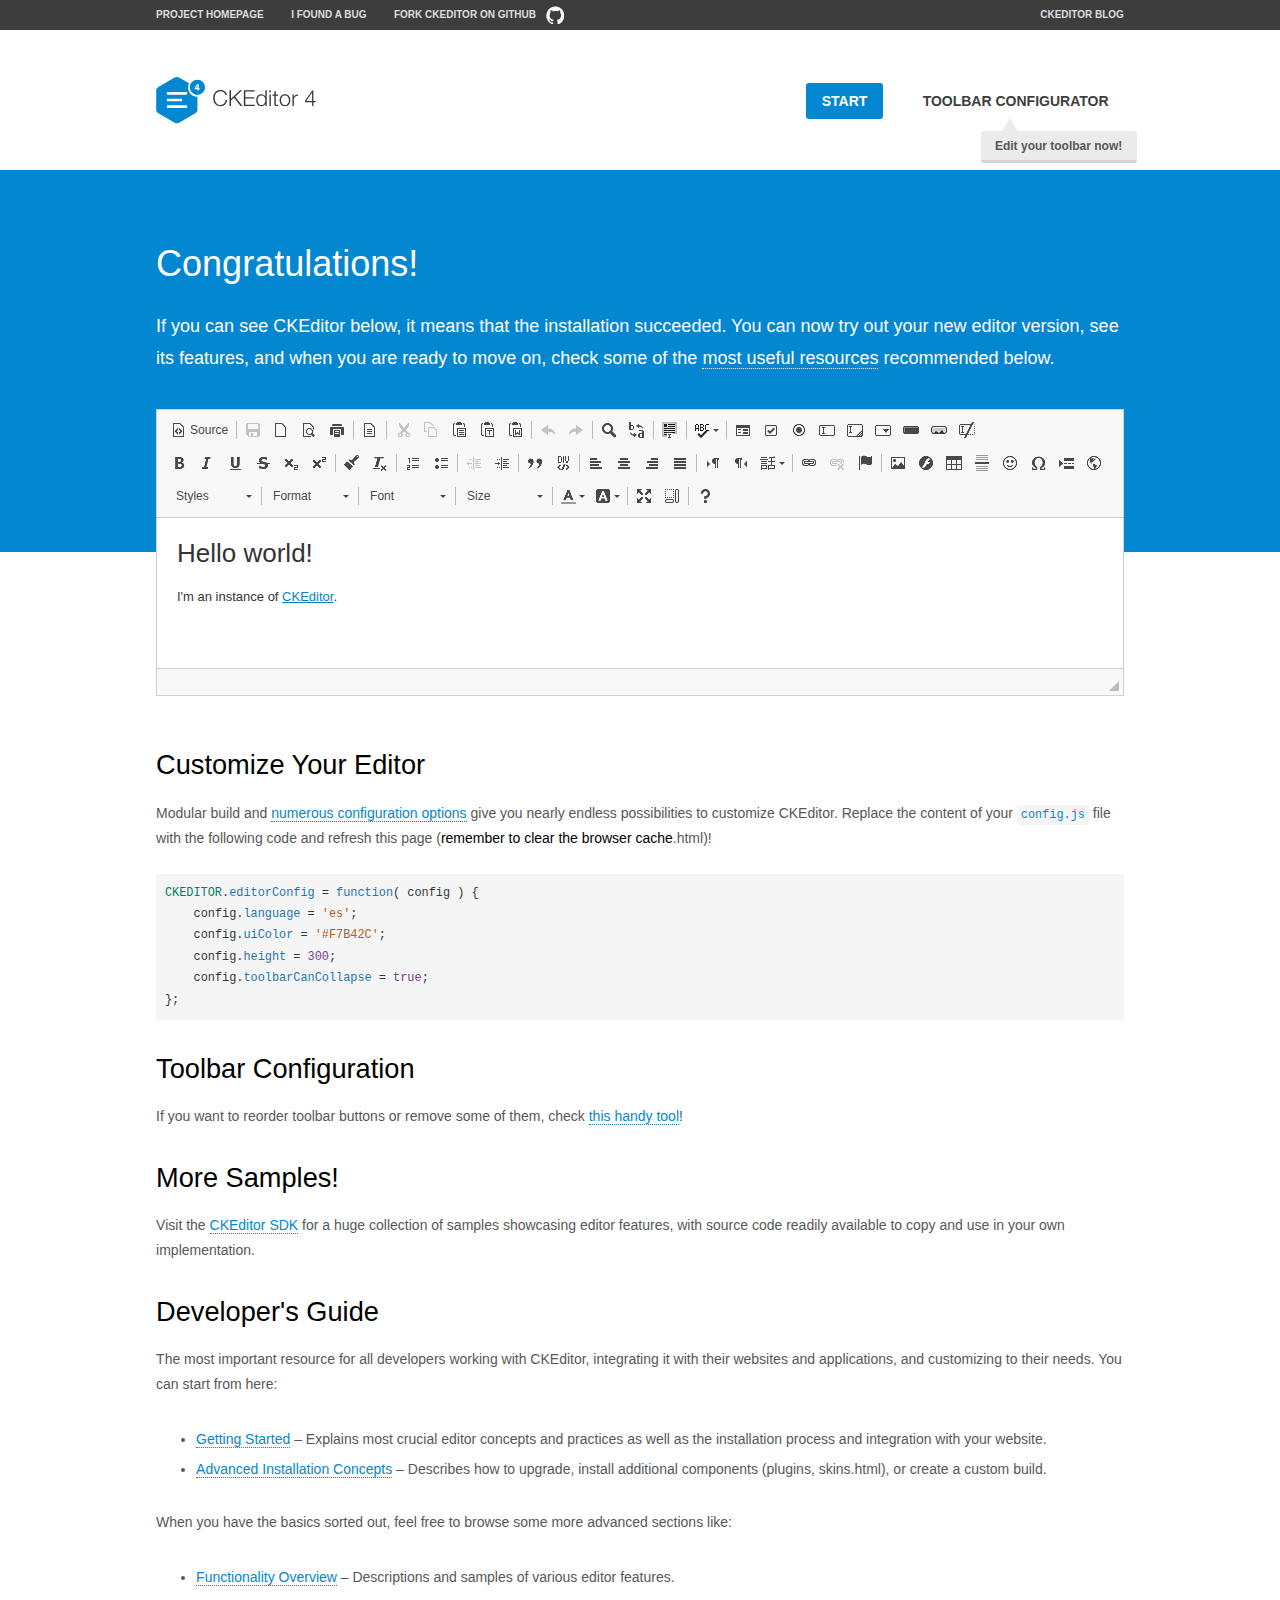
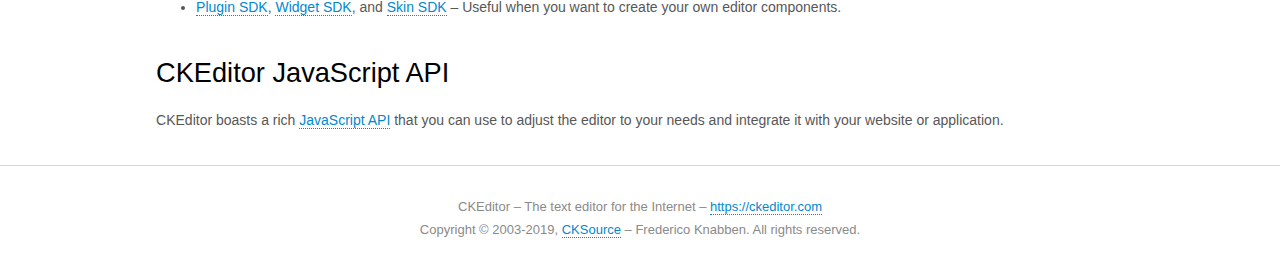
<file: uniquedeveloper/admin/ckeditor/samples/index.html>
<!DOCTYPE html>
<!--
Copyright (c) 2003-2019, CKSource - Frederico Knabben. All rights reserved.
For licensing, see LICENSE.md or https://ckeditor.com/legal/ckeditor-oss-license
-->
<html>
<head>
	<meta charset="utf-8">
	<title>CKEditor Sample</title>
	<script src="../ckeditor.js"></script>
	<script src="js/sample.js"></script>
	<link rel="stylesheet" href="css/samples.css">
	<link rel="stylesheet" href="toolbarconfigurator/lib/codemirror/neo.css">
</head>
<body id="main">

<nav class="navigation-a">
	<div class="grid-container">
		<ul class="navigation-a-left grid-width-70">
			<li><a href="https://ckeditor.com/ckeditor-4/">Project Homepage</a></li>
			<li><a href="https://github.com/ckeditor/ckeditor-dev/issues">I found a bug</a></li>
			<li><a href="https://github.com/ckeditor/ckeditor-dev" class="icon-pos-right icon-navigation-a-github">Fork CKEditor on GitHub</a></li>
		</ul>
		<ul class="navigation-a-right grid-width-30">
			<li><a href="https://ckeditor.com/blog/">CKEditor Blog</a></li>
		</ul>
	</div>
</nav>

<header class="header-a">
	<div class="grid-container">
		<h1 class="header-a-logo grid-width-30">
			<a href="index.html"><img src="img/logo.svg" onerror="this.src='img/logo.png'; this.onerror=null;" alt="CKEditor Sample"></a>
		</h1>

		<nav class="navigation-b grid-width-70">
			<ul>
				<li><a href="index.html" class="button-a button-a-background">Start</a></li>
				<li><a href="toolbarconfigurator/index.html" class="button-a">Toolbar configurator <span class="balloon-a balloon-a-nw">Edit your toolbar now!</span></a></li>
			</ul>
		</nav>
	</div>
</header>

<main>
	<div class="adjoined-top">
		<div class="grid-container">
			<div class="content grid-width-100">
				<h1>Congratulations!</h1>
				<p>
					If you can see CKEditor below, it means that the installation succeeded.
					You can now try out your new editor version, see its features, and when you are ready to move on, check some of the <a href="#sample-customize">most useful resources</a> recommended below.
				</p>
			</div>
		</div>
	</div>
	<div class="adjoined-bottom">
		<div class="grid-container">
			<div class="grid-width-100">
				<div id="editor">
					<h1>Hello world!</h1>
					<p>I'm an instance of <a href="https://ckeditor.com">CKEditor</a>.</p>
				</div>
			</div>
		</div>
	</div>

	<div class="grid-container">
		<div class="content grid-width-100">
			<section id="sample-customize">
				<h2>Customize Your Editor</h2>
				<p>Modular build and <a href="https://ckeditor.com/docs/ckeditor4/latest/guide/dev_configuration.html">numerous configuration options</a> give you nearly endless possibilities to customize CKEditor. Replace the content of your <code><a href="../config.js">config.js</a></code> file with the following code and refresh this page (<strong>remember to clear the browser cache</strong>.html)!</p>
		<pre class="cm-s-neo CodeMirror"><code><span style="padding-right: 0.1px;"><span class="cm-variable">CKEDITOR</span>.<span class="cm-property">editorConfig</span> <span class="cm-operator">=</span> <span class="cm-keyword">function</span>( <span class="cm-def">config</span> ) {</span>
<span style="padding-right: 0.1px;"><span class="cm-tab">	</span><span class="cm-variable-2">config</span>.<span class="cm-property">language</span> <span class="cm-operator">=</span> <span class="cm-string">'es'</span>;</span>
<span style="padding-right: 0.1px;"><span class="cm-tab">	</span><span class="cm-variable-2">config</span>.<span class="cm-property">uiColor</span> <span class="cm-operator">=</span> <span class="cm-string">'#F7B42C'</span>;</span>
<span style="padding-right: 0.1px;"><span class="cm-tab">	</span><span class="cm-variable-2">config</span>.<span class="cm-property">height</span> <span class="cm-operator">=</span> <span class="cm-number">300</span>;</span>
<span style="padding-right: 0.1px;"><span class="cm-tab">	</span><span class="cm-variable-2">config</span>.<span class="cm-property">toolbarCanCollapse</span> <span class="cm-operator">=</span> <span class="cm-atom">true</span>;</span>
<span style="padding-right: 0.1px;">};</span></code></pre>
			</section>

			<section>
				<h2>Toolbar Configuration</h2>
				<p>If you want to reorder toolbar buttons or remove some of them, check <a href="toolbarconfigurator/index.html">this handy tool</a>!</p>
			</section>

			<section>
				<h2>More Samples!</h2>
				<p>Visit the <a href="https://sdk.ckeditor.com">CKEditor SDK</a> for a huge collection of samples showcasing editor features, with source code readily available to copy and use in your own implementation.</p>
			</section>

			<section>
				<h2>Developer's Guide</h2>
				<p>The most important resource for all developers working with CKEditor, integrating it with their websites and applications, and customizing to their needs. You can start from here:</p>
				<ul>
					<li><a href="https://ckeditor.com/docs/ckeditor4/latest/guide/dev_installation.html">Getting Started</a> &ndash; Explains most crucial editor concepts and practices as well as the installation process and integration with your website.</li>
					<li><a href="https://ckeditor.com/docs/ckeditor4/latest/guide/dev_advanced_installation.html">Advanced Installation Concepts</a> &ndash; Describes how to upgrade, install additional components (plugins, skins.html), or create a custom build.</li>
				</ul>
					<p>When you have the basics sorted out, feel free to browse some more advanced sections like:</p>
				<ul>
					<li><a href="https://ckeditor.com/docs/ckeditor4/latest/guide/dev_features.html">Functionality Overview</a> &ndash; Descriptions and samples of various editor features.</li>
					<li><a href="https://ckeditor.com/docs/ckeditor4/latest/guide/plugin_sdk_intro.html">Plugin SDK</a>, <a href="https://ckeditor.com/docs/ckeditor4/latest/guide/widget_sdk_intro.html">Widget SDK</a>, and <a href="https://ckeditor.com/docs/ckeditor4/latest/guide/skin_sdk_intro.html">Skin SDK</a> &ndash; Useful when you want to create your own editor components.</li>
				</ul>
			</section>

			<section>
				<h2>CKEditor JavaScript API</h2>
				<p>CKEditor boasts a rich <a href="https://ckeditor.com/docs/ckeditor4/latest/api/index.html">JavaScript API</a> that you can use to adjust the editor to your needs and integrate it with your website or application.</p>
			</section>
		</div>
	</div>
</main>

<footer class="footer-a grid-container">
	<div class="grid-container">
		<p class="grid-width-100">
			CKEditor &ndash; The text editor for the Internet &ndash; <a class="samples" href="https://ckeditor.com/">https://ckeditor.com</a>
		</p>
		<p class="grid-width-100" id="copy">
			Copyright &copy; 2003-2019, <a class="samples" href="https://cksource.com/">CKSource</a> &ndash; Frederico Knabben. All rights reserved.
		</p>
	</div>
</footer>
<script>
	initSample();
</script>

</body>
</html>
</file>
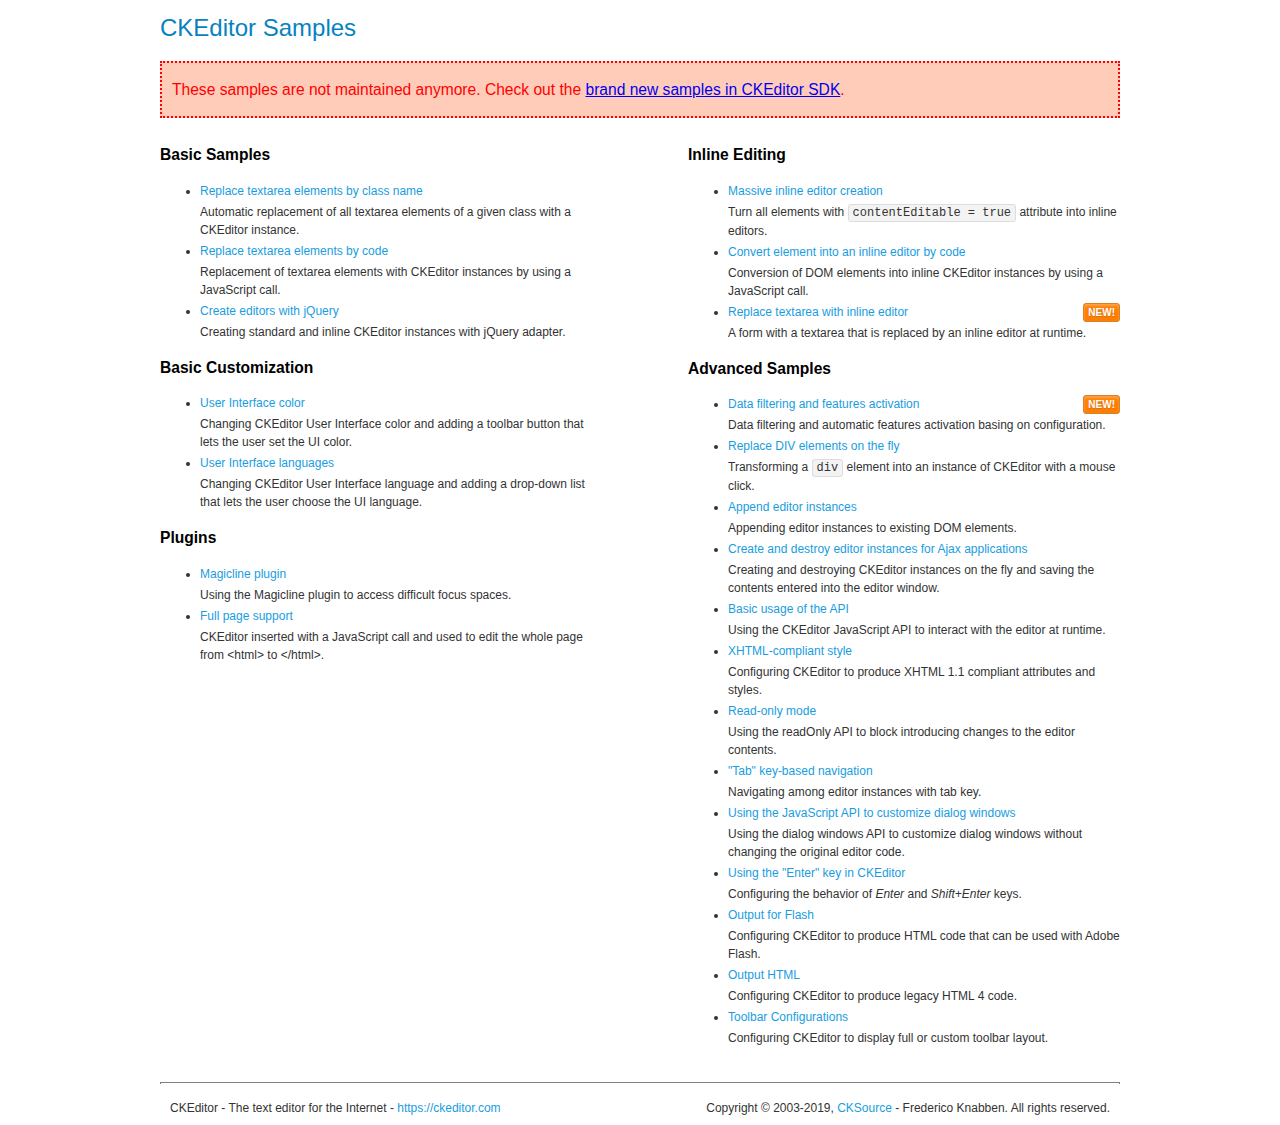
<file: uniquedeveloper/admin/ckeditor/samples/old/index.html>
<!DOCTYPE html>
<!--
Copyright (c) 2003-2019, CKSource - Frederico Knabben. All rights reserved.
For licensing, see LICENSE.md or https://ckeditor.com/legal/ckeditor-oss-license
-->
<html>
<head>
	<meta charset="utf-8">
	<title>CKEditor Samples</title>
	<link rel="stylesheet" href="sample.css">
</head>
<body>
	<h1 class="samples">
		CKEditor Samples
	</h1>
	<div class="warning deprecated">
		These samples are not maintained anymore. Check out the <a href="https://sdk.ckeditor.com/">brand new samples in CKEditor SDK</a>.
	</div>
	<div class="twoColumns">
		<div class="twoColumnsLeft">
			<h2 class="samples">
				Basic Samples
			</h2>
			<dl class="samples">
				<dt><a class="samples" href="replacebyclass.html">Replace textarea elements by class name</a></dt>
				<dd>Automatic replacement of all textarea elements of a given class with a CKEditor instance.</dd>

				<dt><a class="samples" href="replacebycode.html">Replace textarea elements by code</a></dt>
				<dd>Replacement of textarea elements with CKEditor instances by using a JavaScript call.</dd>

				<dt><a class="samples" href="jquery.html">Create editors with jQuery</a></dt>
				<dd>Creating standard and inline CKEditor instances with jQuery adapter.</dd>
			</dl>

			<h2 class="samples">
				Basic Customization
			</h2>
			<dl class="samples">
				<dt><a class="samples" href="uicolor.html">User Interface color</a></dt>
				<dd>Changing CKEditor User Interface color and adding a toolbar button that lets the user set the UI color.</dd>

				<dt><a class="samples" href="uilanguages.html">User Interface languages</a></dt>
				<dd>Changing CKEditor User Interface language and adding a drop-down list that lets the user choose the UI language.</dd>
			</dl>


			<h2 class="samples">Plugins</h2>
<dl class="samples">
<dt><a class="samples" href="magicline/magicline.html">Magicline plugin</a></dt>
<dd>Using the Magicline plugin to access difficult focus spaces.</dd>

<dt><a class="samples" href="wysiwygarea/fullpage.html">Full page support</a></dt>
<dd>CKEditor inserted with a JavaScript call and used to edit the whole page from &lt;html&gt; to &lt;/html&gt;.</dd>
</dl>
		</div>
		<div class="twoColumnsRight">
			<h2 class="samples">
				Inline Editing
			</h2>
			<dl class="samples">
				<dt><a class="samples" href="inlineall.html">Massive inline editor creation</a></dt>
				<dd>Turn all elements with <code>contentEditable = true</code> attribute into inline editors.</dd>

				<dt><a class="samples" href="inlinebycode.html">Convert element into an inline editor by code</a></dt>
				<dd>Conversion of DOM elements into inline CKEditor instances by using a JavaScript call.</dd>

				<dt><a class="samples" href="inlinetextarea.html">Replace textarea with inline editor</a> <span class="new">New!</span></dt>
				<dd>A form with a textarea that is replaced by an inline editor at runtime.</dd>

				
			</dl>

			<h2 class="samples">
				Advanced Samples
			</h2>
			<dl class="samples">
				<dt><a class="samples" href="datafiltering.html">Data filtering and features activation</a> <span class="new">New!</span></dt>
				<dd>Data filtering and automatic features activation basing on configuration.</dd>

				<dt><a class="samples" href="divreplace.html">Replace DIV elements on the fly</a></dt>
				<dd>Transforming a <code>div</code> element into an instance of CKEditor with a mouse click.</dd>

				<dt><a class="samples" href="appendto.html">Append editor instances</a></dt>
				<dd>Appending editor instances to existing DOM elements.</dd>

				<dt><a class="samples" href="ajax.html">Create and destroy editor instances for Ajax applications</a></dt>
				<dd>Creating and destroying CKEditor instances on the fly and saving the contents entered into the editor window.</dd>

				<dt><a class="samples" href="api.html">Basic usage of the API</a></dt>
				<dd>Using the CKEditor JavaScript API to interact with the editor at runtime.</dd>

				<dt><a class="samples" href="xhtmlstyle.html">XHTML-compliant style</a></dt>
				<dd>Configuring CKEditor to produce XHTML 1.1 compliant attributes and styles.</dd>

				<dt><a class="samples" href="readonly.html">Read-only mode</a></dt>
				<dd>Using the readOnly API to block introducing changes to the editor contents.</dd>

				<dt><a class="samples" href="tabindex.html">"Tab" key-based navigation</a></dt>
				<dd>Navigating among editor instances with tab key.</dd>


				
<dt><a class="samples" href="dialog/dialog.html">Using the JavaScript API to customize dialog windows</a></dt>
<dd>Using the dialog windows API to customize dialog windows without changing the original editor code.</dd>

<dt><a class="samples" href="enterkey/enterkey.html">Using the &quot;Enter&quot; key in CKEditor</a></dt>
<dd>Configuring the behavior of <em>Enter</em> and <em>Shift+Enter</em> keys.</dd>

<dt><a class="samples" href="htmlwriter/outputforflash.html">Output for Flash</a></dt>
<dd>Configuring CKEditor to produce HTML code that can be used with Adobe Flash.</dd>

<dt><a class="samples" href="htmlwriter/outputhtml.html">Output HTML</a></dt>
<dd>Configuring CKEditor to produce legacy HTML 4 code.</dd>

<dt><a class="samples" href="toolbar/toolbar.html">Toolbar Configurations</a></dt>
<dd>Configuring CKEditor to display full or custom toolbar layout.</dd>

			</dl>
		</div>
	</div>
	<div id="footer">
		<hr>
		<p>
			CKEditor - The text editor for the Internet - <a class="samples" href="https://ckeditor.com/">https://ckeditor.com</a>
		</p>
		<p id="copy">
			Copyright &copy; 2003-2019, <a class="samples" href="https://cksource.com/">CKSource</a> - Frederico Knabben. All rights reserved.
		</p>
	</div>
</body>
</html>
</file>
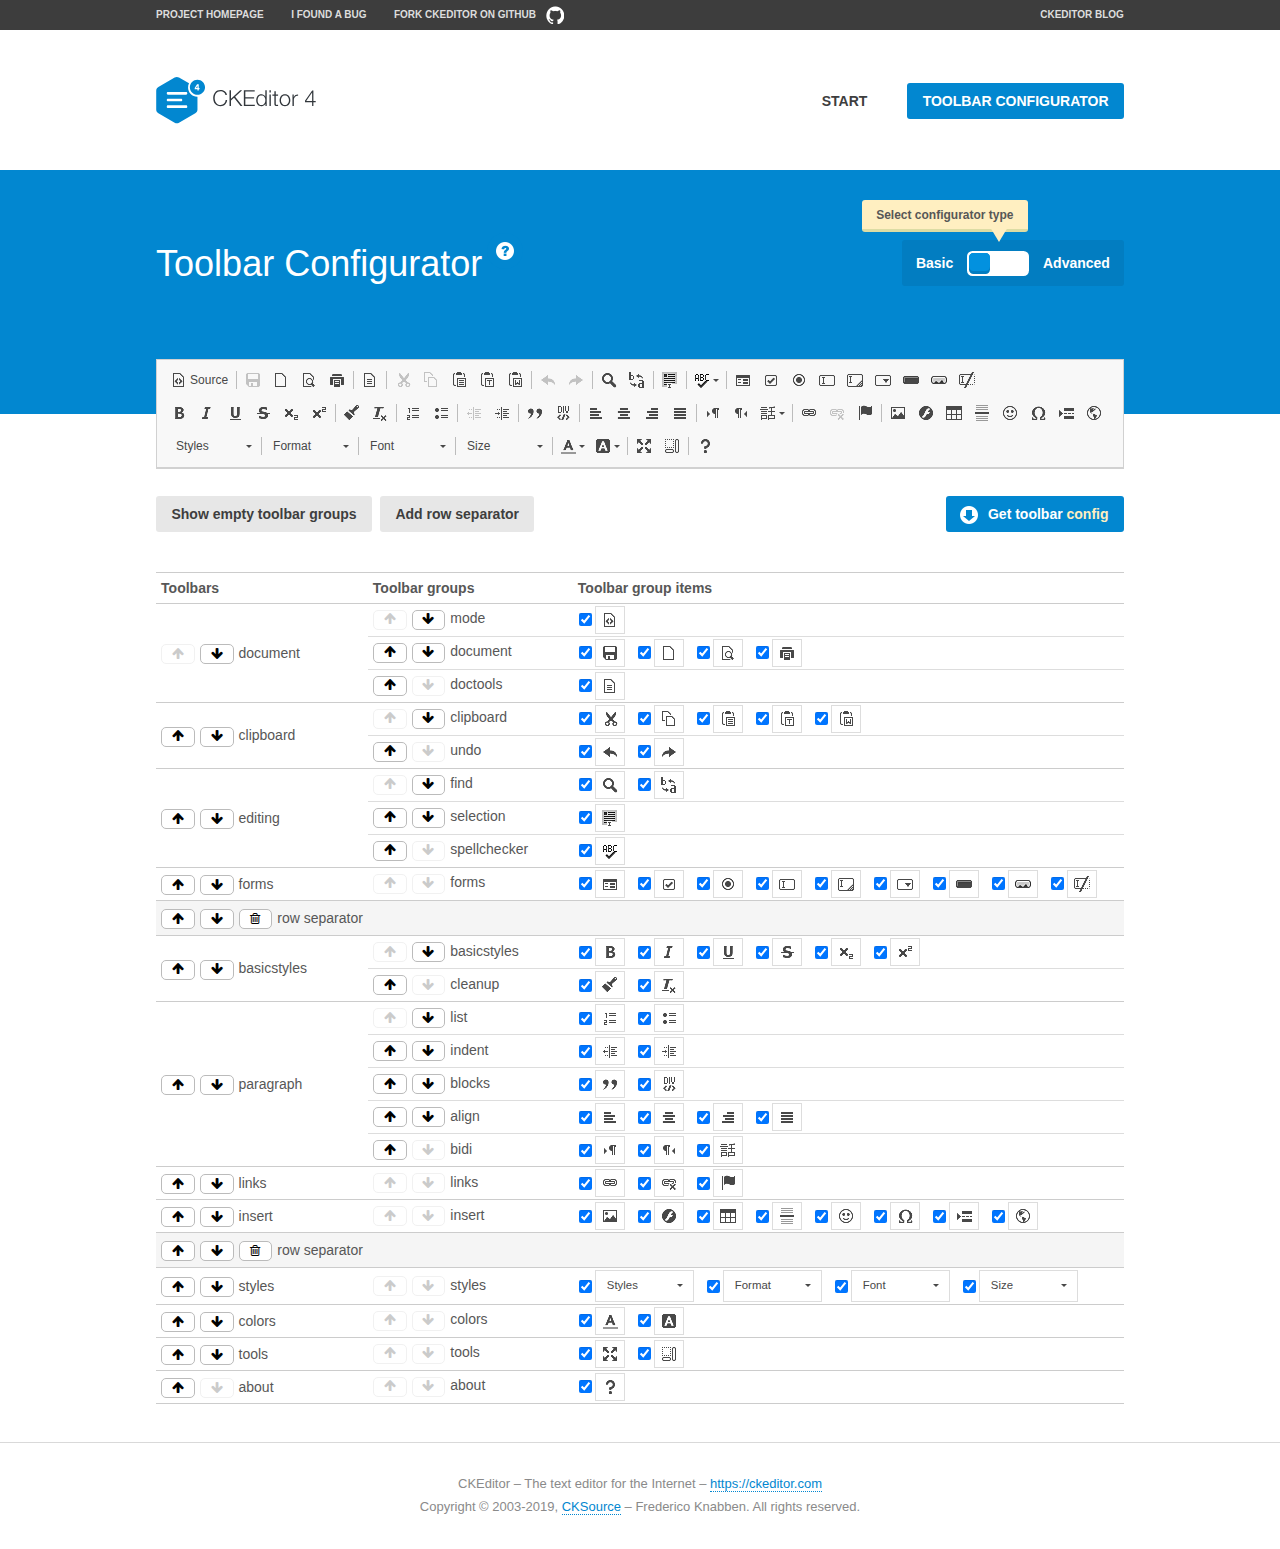
<file: uniquedeveloper/admin/ckeditor/samples/toolbarconfigurator/index.html>
<!DOCTYPE html>
<!--
Copyright (c) 2003-2019, CKSource - Frederico Knabben. All rights reserved.
For licensing, see LICENSE.md or https://ckeditor.com/legal/ckeditor-oss-license
-->
<!--[if IE 8]><html class="ie8"><![endif]-->
<!--[if gt IE 8]><html><![endif]-->
<!--[if !IE]><!--><html><!--<![endif]-->
<head>
	<meta charset="utf-8">
	<title>Toolbar Configurator</title>
	<script src="../../ckeditor.js"></script>
	<script>
		if ( CKEDITOR.env.ie && CKEDITOR.env.version < 9 )
			CKEDITOR.tools.enableHtml5Elements( document );
	</script>
	<link rel="stylesheet" href="lib/codemirror/codemirror.css">
	<link rel="stylesheet" href="lib/codemirror/show-hint.css">
	<link rel="stylesheet" href="lib/codemirror/neo.css">
	<link rel="stylesheet" href="css/fontello.css">
	<link rel="stylesheet" href="../css/samples.css">
</head>
<body id="toolbar">

<nav class="navigation-a">
	<div class="grid-container">
		<ul class="navigation-a-left grid-width-70">
			<li><a href="https://ckeditor.com/ckeditor-4/">Project Homepage</a></li>
			<li><a href="https://github.com/ckeditor/ckeditor-dev/issues">I found a bug</a></li>
			<li><a href="https://github.com/ckeditor/ckeditor-dev" class="icon-pos-right icon-navigation-a-github">Fork CKEditor on GitHub</a></li>
		</ul>
		<ul class="navigation-a-right grid-width-30">
			<li><a href="https://ckeditor.com/blog/">CKEditor Blog</a></li>
		</ul>
	</div>
</nav>

<header class="header-a">
	<div class="grid-container">
		<h1 class="header-a-logo grid-width-30">
			<a href="../index.html"><img src="../img/logo.svg" onerror="this.src='../img/logo.png'; this.onerror=null;" alt="CKEditor Logo"></a>
		</h1>
		<nav class="navigation-b grid-width-70">
			<ul>
				<li><a href="../index.html"  class="button-a">Start</a></li>
				<li><a href="index.html"  class="button-a button-a-background">Toolbar configurator</a></li>
			</ul>
		</nav>
	</div>
</header>

<main>
	<div class="adjoined-top">
		<div class="grid-container">
			<div class="content grid-width-100">
				<div class="grid-container-nested">
					<h1 class="grid-width-60">
						Toolbar Configurator
						<a href="#help-content" type="button" title="Configurator help" id="help" class="button-a button-a-background button-a-no-text icon-pos-left icon-question-mark">Help</a>
					</h1>

					<div class="grid-width-40 grid-switch-magic">
						<div class="switch">
							<span class="balloon-a balloon-a-se">Select configurator type</span>
							<input type="radio" name="radio" data-num="1" id="radio-basic" />
							<input type="radio" name="radio" data-num="2" id="radio-advanced" />
							<label data-for="1" for="radio-basic">Basic</label>
							<span class="switch-inner">
								<span class="handler"></span>
							</span>
							<label data-for="2" for="radio-advanced">Advanced</label>
						</div>
					</div>
				</div>
			</div>
		</div>
	</div>
	<div class="adjoined-bottom">
		<div class="grid-container">
			<div class="grid-width-100">
				<div class="editors-container">
					<div id="editor-basic"></div>
					<div id="editor-advanced"></div>
				</div>
			</div>
		</div>
	</div>

	<div class="grid-container configurator">
		<div class="content grid-width-100">
			<div class="configurator">
				<div>
					<div id="toolbarModifierWrapper"></div>
				</div>
			</div>
		</div>
	</div>

	<div id="help-content">
		<div class="grid-container">
			<div class="grid-width-100">
				<h2>What Am I Doing Here?</h2>

				<div class="grid-container grid-container-nested">
					<div class="basic">
						<div class="grid-width-50">
							<p>Arrange <a href="https://ckeditor.com/docs/ckeditor4/latest/api/CKEDITOR_config.html#cfg-toolbarGroups">toolbar groups</a>, toggle <a href="https://ckeditor.com/docs/ckeditor4/latest/api/CKEDITOR_config.html#cfg-removeButtons">button visibility</a> according to your needs and get your toolbar configuration.</p>
							<p>You can replace the content of the <a href="../../config.js"><code>config.js</code></a> file with the generated configuration. If you already set some configuration options you will need to merge both configurations.</p>
						</div>
						<div class="grid-width-50">
							<p>Read more about different ways of <a href="https://ckeditor.com/docs/ckeditor4/latest/guide/dev_configuration.html">setting configuration</a> and do not forget about <strong>clearing browser cache</strong>.</p>
							<p>Arranging toolbar groups is the recommended way of configuring the toolbar, but if you need more freedom you can use the <a href="#advanced">advanced configurator</a>.</p>
						</div>
					</div>
					<div class="advanced" style="display: none;">
						<div class="grid-width-50">
							<p>With this code editor you can edit your <a href="https://ckeditor.com/docs/ckeditor4/latest/api/CKEDITOR_config.html#cfg-toolbar">toolbar configuration</a> live.</p>
							<p>You can replace the content of the <a href="../../config.js"><code>config.js</code></a> file with the generated configuration. If you already set some configuration options you will need to merge both configurations.</p>
						</div>
						<div class="grid-width-50">
							<p>Read more about different ways of <a href="https://ckeditor.com/docs/ckeditor4/latest/guide/dev_configuration.html">setting configuration</a> and do not forget about <strong>clearing browser cache</strong>.</p>
						</div>
					</div>
				</div>

				<p class="grid-container grid-container-nested">
					<button type="button" class="help-content-close grid-width-100 button-a button-a-background">Got it. Let's play!</button>
				</p>
			</div>
		</div>
	</div>
</main>

<footer class="footer-a grid-container">
	<p class="grid-width-100">
		CKEditor &ndash; The text editor for the Internet &ndash; <a class="samples" href="https://ckeditor.com/">https://ckeditor.com</a>
	</p>
	<p class="grid-width-100" id="copy">
		Copyright &copy; 2003-2019, <a class="samples" href="https://cksource.com/">CKSource</a> &ndash; Frederico Knabben. All rights reserved.
	</p>
</footer>

<script src="lib/codemirror/codemirror.js"></script>
<script src="lib/codemirror/javascript.js"></script>
<script src="lib/codemirror/show-hint.js"></script>

<script src="js/fulltoolbareditor.js"></script>
<script src="js/abstracttoolbarmodifier.js"></script>
<script src="js/toolbarmodifier.js"></script>
<script src="js/toolbartextmodifier.js"></script>
<script src="../js/sf.js"></script>

<script>
	( function() {
		'use strict';

		var mode = ( window.location.hash.substr( 1 ) === 'advanced' ) ? 'advanced' : 'basic',
			configuratorSection = CKEDITOR.document.findOne( 'main > .grid-container.configurator' ),
			basicInstruction = CKEDITOR.document.findOne( '#help-content .basic' ),
			advancedInstruction = CKEDITOR.document.findOne( '#help-content .advanced' ),

			// Configurator mode switcher.
			modeSwitchBasic = CKEDITOR.document.getById( 'radio-basic' ),
			modeSwitchAdvanced = CKEDITOR.document.getById( 'radio-advanced' );

		// Initial setup
		function updateSwitcher() {
			if ( mode === 'advanced' ) {
				modeSwitchAdvanced.$.checked = true;
			} else {
				modeSwitchBasic.$.checked = true;
			}
		}

		updateSwitcher();

		CKEDITOR.document.getWindow().on( 'hashchange', function( e ) {
			var hash = window.location.hash.substr( 1 );
			if ( !( hash === 'advanced' || hash === 'basic' ) ) {
				return;
			}
			mode = hash;
			onToolbarsDone( mode );
		} );

		CKEDITOR.document.getWindow().on( 'resize', function() {
			updateToolbar( ( mode === 'basic' ? toolbarModifier : toolbarTextModifier )[ 'editorInstance' ] );
		} );

		function onRefresh( modifier ) {
			modifier = modifier || this;

			if ( mode === 'basic' && modifier instanceof ToolbarConfigurator.ToolbarTextModifier ) {
				return;
			}

			// CodeMirror container becomes visible, so we need to refresh and to avoid rendering problems.
			if ( mode === 'advanced' && modifier instanceof ToolbarConfigurator.ToolbarTextModifier ) {
				modifier.codeContainer.refresh();
			}

			updateToolbar( modifier.editorInstance );
		}

		function updateToolbar( editor ) {
			var editorContainer = editor.container;

			// Not always editor is loaded.
			if ( !editorContainer ) {
				return;
			}

			var displayStyle = editorContainer.getStyle( 'display' );

			editorContainer.setStyle( 'display', 'block' );

			var newHeight = editorContainer.getSize( 'height' );

			var newMarginTop = parseInt( editorContainer.getComputedStyle( 'margin-top' ), 10 );
			newMarginTop = ( isNaN( newMarginTop ) ? 0 : Number( newMarginTop ) );

			var newMarginBottom = parseInt( editorContainer.getComputedStyle( 'margin-bottom' ), 10 );
			newMarginBottom = ( isNaN( newMarginBottom ) ? 0 : Number( newMarginBottom ) );

			var result = newHeight + newMarginTop + newMarginBottom;

			editorContainer.setStyle( 'display', displayStyle );

			editor.container.getAscendant( 'div' ).setStyle( 'height', result + 'px' );
		}

		var toolbarModifier = new ToolbarConfigurator.ToolbarModifier( 'editor-basic' );

		var done = 0;
		toolbarModifier.init( onToolbarInit );
		toolbarModifier.onRefresh = onRefresh;

		CKEDITOR.document.getById( 'toolbarModifierWrapper' ).append( toolbarModifier.mainContainer );

		var toolbarTextModifier = new ToolbarConfigurator.ToolbarTextModifier( 'editor-advanced' );
		toolbarTextModifier.init( onToolbarInit );
		toolbarTextModifier.onRefresh = onRefresh;

		function onToolbarInit() {
			if ( ++done === 2 ) {
				onToolbarsDone();

				positionSticky.watch( CKEDITOR.document.findOne( '.toolbar' ), function() {
					return mode === 'advanced';
				} );
			}
		}

		function onToolbarsDone() {
			if ( mode === 'basic' ) {
				toggleModeBasic( false );
			} else {
				toggleModeAdvanced( false );
			}

			updateSwitcher();

			setTimeout( function() {
				CKEDITOR.document.findOne( '.editors-container' ).addClass( 'active' );
				CKEDITOR.document.findOne( '#toolbarModifierWrapper' ).addClass( 'active' );
			}, 200 );
		}

		CKEDITOR.document.getById( 'toolbarModifierWrapper' ).append( toolbarTextModifier.mainContainer );

		function toogleModeSwitch( onElement, offElement, onModifier, offModifier ) {
			onElement.addClass( 'fancy-button-active' );
			offElement.removeClass( 'fancy-button-active' );

			onModifier.showUI();
			offModifier.hideUI();
		}

		function toggleModeBasic( callOnRefresh ) {
			callOnRefresh = ( callOnRefresh !== false );
			mode = 'basic';
			window.location.hash = '#basic';
			toogleModeSwitch( modeSwitchBasic, modeSwitchAdvanced, toolbarModifier, toolbarTextModifier );

			configuratorSection.removeClass( 'freed-width' );
			basicInstruction.show();
			advancedInstruction.hide();

			callOnRefresh && onRefresh( toolbarModifier );
		}

		function toggleModeAdvanced( callOnRefresh ) {
			callOnRefresh = ( callOnRefresh !== false );
			mode = 'advanced';
			window.location.hash = '#advanced';
			toogleModeSwitch( modeSwitchAdvanced, modeSwitchBasic, toolbarTextModifier, toolbarModifier );

			configuratorSection.addClass( 'freed-width' );
			advancedInstruction.show();
			basicInstruction.hide();

			callOnRefresh && onRefresh( toolbarTextModifier );
		}

		modeSwitchBasic.on( 'click', toggleModeBasic );
		modeSwitchAdvanced.on( 'click', toggleModeAdvanced );

		//
		// Position:sticky for the toolbar.
		//

		// Will make elements behave like they were styled with position:sticky.
		var positionSticky = {
			// Store object: {
			// 		element: CKEDITOR.dom.element, // Element which will float.
			// 		placeholder: CKEDITOR.dom.element, // Placeholder which is place to prevent page bounce.
			// 		isFixed: boolean // Whether element float now.
			// }
			watched: [],

			active: [],

			staticContainer: null,

			init: function() {
				var element = CKEDITOR.dom.element.createFromHtml(
					'<div class="staticContainer">' +
						'<div class="grid-container" >' +
							'<div class="grid-width-100">' +
								'<div class="inner"></div>' +
							'</div>' +
						'</div>' +
					'</div>' );

				this.staticContainer = element.findOne( '.inner' );

				CKEDITOR.document.getBody().append( element );
			},

			watch: function( element, preventFunc ) {
				this.watched.push( {
					element: element,
					placeholder: new CKEDITOR.dom.element( 'div' ),
					isFixed: false,
					preventFunc: preventFunc
				} );
			},

			checkAll: function() {
				for ( var i = 0; i < this.watched.length; i++ ) {
					this.check( this.watched[ i ] );
				}
			},

			check: function( element ) {
				var isFixed = element.isFixed;
				var shouldBeFixed = this.shouldBeFixed( element );

				// Nothing to be done.
				if ( isFixed === shouldBeFixed ) {
					return;
				}

				var placeholder = element.placeholder;

				if ( isFixed ) {
					// Unfixing.

					element.element.insertBefore( placeholder );
					placeholder.remove();

					element.element.removeStyle( 'margin' );

					this.active.splice( CKEDITOR.tools.indexOf( this.active, element ), 1 );

				} else {
					// Fixing.
					placeholder.setStyle( 'width', element.element.getSize( 'width' ) + 'px' );
					placeholder.setStyle( 'height', element.element.getSize( 'height' ) + 'px' );
					placeholder.setStyle( 'margin-bottom', element.element.getComputedStyle( 'margin-bottom' ) );
					placeholder.setStyle( 'display', element.element.getComputedStyle( 'display' ) );
					placeholder.insertAfter( element.element );

					this.staticContainer.append( element.element );

					this.active.push( element );
				}

				element.isFixed = !element.isFixed;
			},

			shouldBeFixed: function( element ) {
				if ( element.preventFunc && element.preventFunc() ) {
					return false;
				}

				// If element is already fixed we are checking it's placeholder.
				var related = ( element.isFixed ? element.placeholder : element.element ),
					clientRect = related.$.getBoundingClientRect(),
					staticHeight = this.staticContainer.getSize('height' ),
					elemHeight = element.element.getSize( 'height' );

				if ( element.isFixed ) {
					return ( clientRect.top + elemHeight < staticHeight );
				} else {
					return ( clientRect.top < staticHeight );
				}
			}
		};

		positionSticky.init();

		CKEDITOR.document.getWindow().on( 'scroll',
			new CKEDITOR.tools.eventsBuffer( 100, positionSticky.checkAll, positionSticky ).input
		);

		// Make the toolbar sticky.
		positionSticky.watch( CKEDITOR.document.findOne( '.editors-container' ) );

		// Help button and help-content.
		( function() {
			var helpButton = CKEDITOR.document.getById( 'help' ),
				helpContent = CKEDITOR.document.getById( 'help-content' );

			// Don't show help button on IE8 because it's unsupported by Pico Modal.
			if ( CKEDITOR.env.ie && CKEDITOR.env.version == 8 ) {
				helpButton.hide();
			} else {
				// Display help modal when the button is clicked.
				helpButton.on( 'click', function( evt ) {
					SF.modal( {
						// Clone modal content from DOM.
						content: helpContent.getHtml(),

						afterCreate: function( modal ) {
							// Enable modal content button to close the modal.
							new CKEDITOR.dom.element( modal.modalElem() ).findOne( '.help-content-close' ).once( 'click', modal.close );
						}
					} ).show();
				} );
			}
		} )();
	} )();
</script>
</body>
</html>
</file>
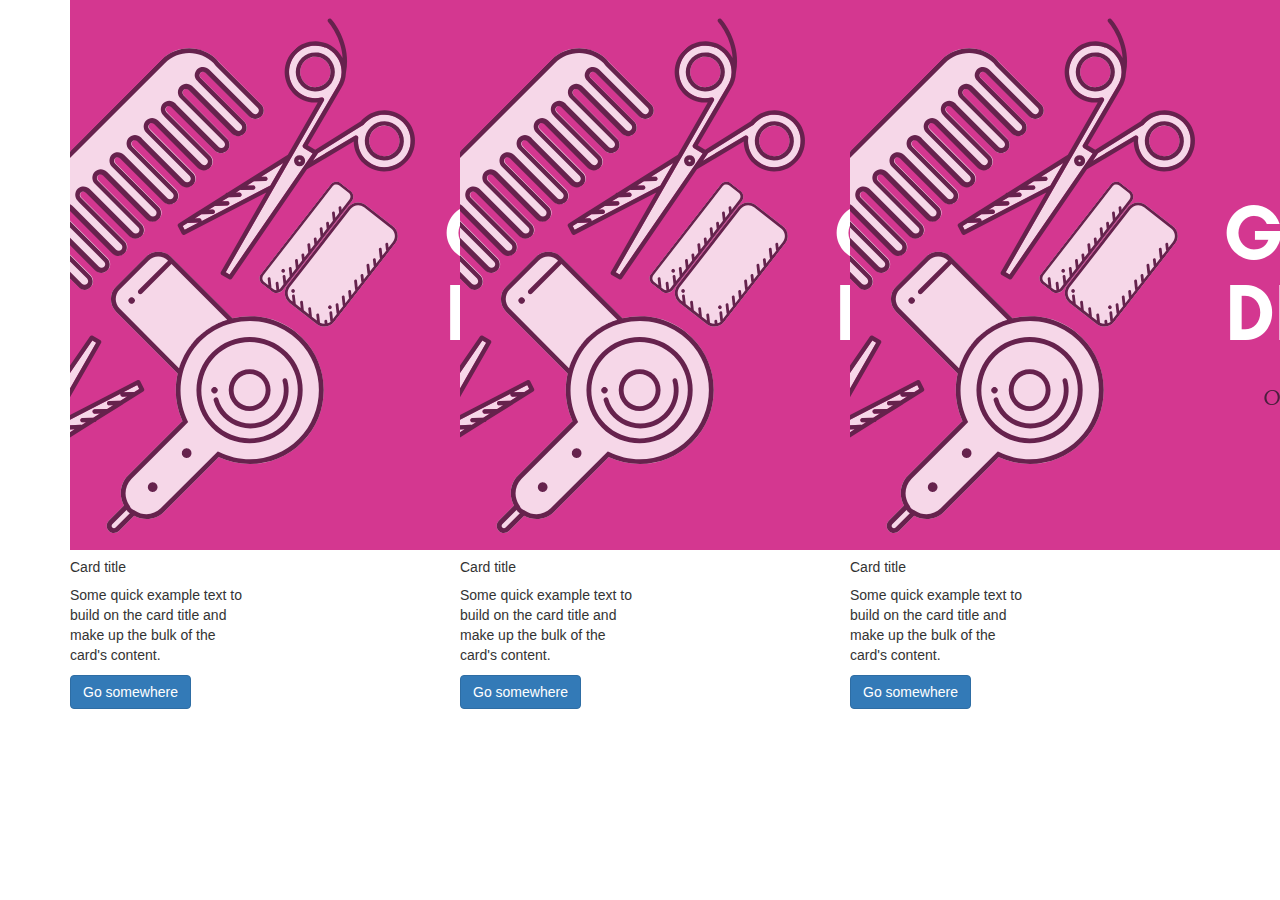
<file: uniquedeveloper/demo.html>
<!DOCTYPE html>
<html>
<head>
	<title>unique developer</title>
	<!-- Latest compiled and minified CSS -->
	<link rel="stylesheet" href="https://maxcdn.bootstrapcdn.com/bootstrap/3.3.7/css/bootstrap.min.css">

	<!-- jQuery library -->
	<script src="https://ajax.googleapis.com/ajax/libs/jquery/3.3.1/jquery.min.js"></script>
	<!-- Latest compiled JavaScript -->
	<script src="https://maxcdn.bootstrapcdn.com/bootstrap/3.3.7/js/bootstrap.min.js"></script>

</head>
<body>
	<div class="container">
		<div class="row">
			<div class="col-md-4 col-sm-6 col-xs-12">
								<div class="card" style="width: 18rem;">
				  <img src="img/1logo.png" class="card-img-top" alt="...">
				  <div class="card-body">
				    <h5 class="card-title">Card title</h5>
				    <p class="card-text">Some quick example text to build on the card title and make up the bulk of the card's content.</p>
				    <a href="#" class="btn btn-primary">Go somewhere</a>
				  </div>
				</div>
			</div>


			<div class="col-md-4 col-sm-6 col-xs-12">
								<div class="card" style="width: 18rem;">
				  <img src="img/1logo.png" class="card-img-top" alt="...">
				  <div class="card-body">
				    <h5 class="card-title">Card title</h5>
				    <p class="card-text">Some quick example text to build on the card title and make up the bulk of the card's content.</p>
				    <a href="#" class="btn btn-primary">Go somewhere</a>
				  </div>
				</div>
			</div>


			<div class="col-md-4 col-sm-6 col-xs-12">
								<div class="card" style="width: 18rem;">
				  <img src="img/1logo.png" class="card-img-top" alt="...">
				  <div class="card-body">
				    <h5 class="card-title">Card title</h5>
				    <p class="card-text">Some quick example text to build on the card title and make up the bulk of the card's content.</p>
				    <a href="#" class="btn btn-primary">Go somewhere</a>
				  </div>
				</div>
			</div>
		</div>
	</div>
</body>
</html>
</file>
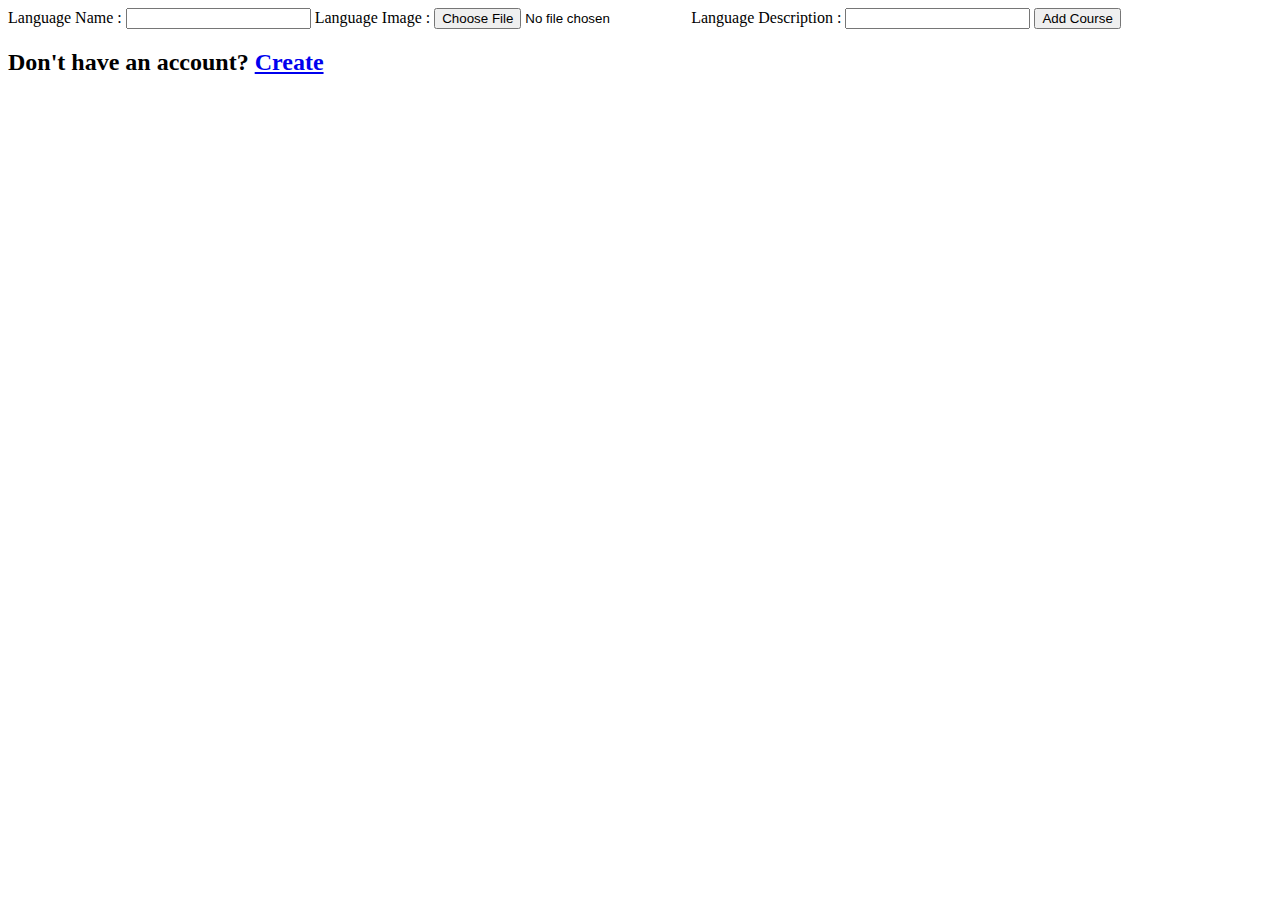
<file: uniquedeveloper/imgupload.html>
<!DOCTYPE html>
<html>
<head>
	<title></title>
</head>
<body>
	<form method="POST"  action='imgdemo.php' enctype="multipart/form-data">
	<div class="form-group">
		<label><i class="fa fa-user fa-2x"></i>Language Name :</label>
		<input type="text" name="languagename" class="form-control">
		
		<label><i class="fa fa-lock fa-2x"></i>Language Image :</label>
		<input type="file" name="languageimg" class="form-control">

		<label><i class="fa fa-lock fa-2x"></i>Language Description  :</label>
		<input type="text" name="languagedesc" class="form-control">

		

		<button id="btnlogin" type="submit">Add Course</button>
		
	</div>
	<div class="register">
		<h2>Don't have an account?&nbsp<span id="create-account"><a href="signup.html">Create</span></a> </h2>
	</div>
	
	</form>
</body>
</html>
</file>
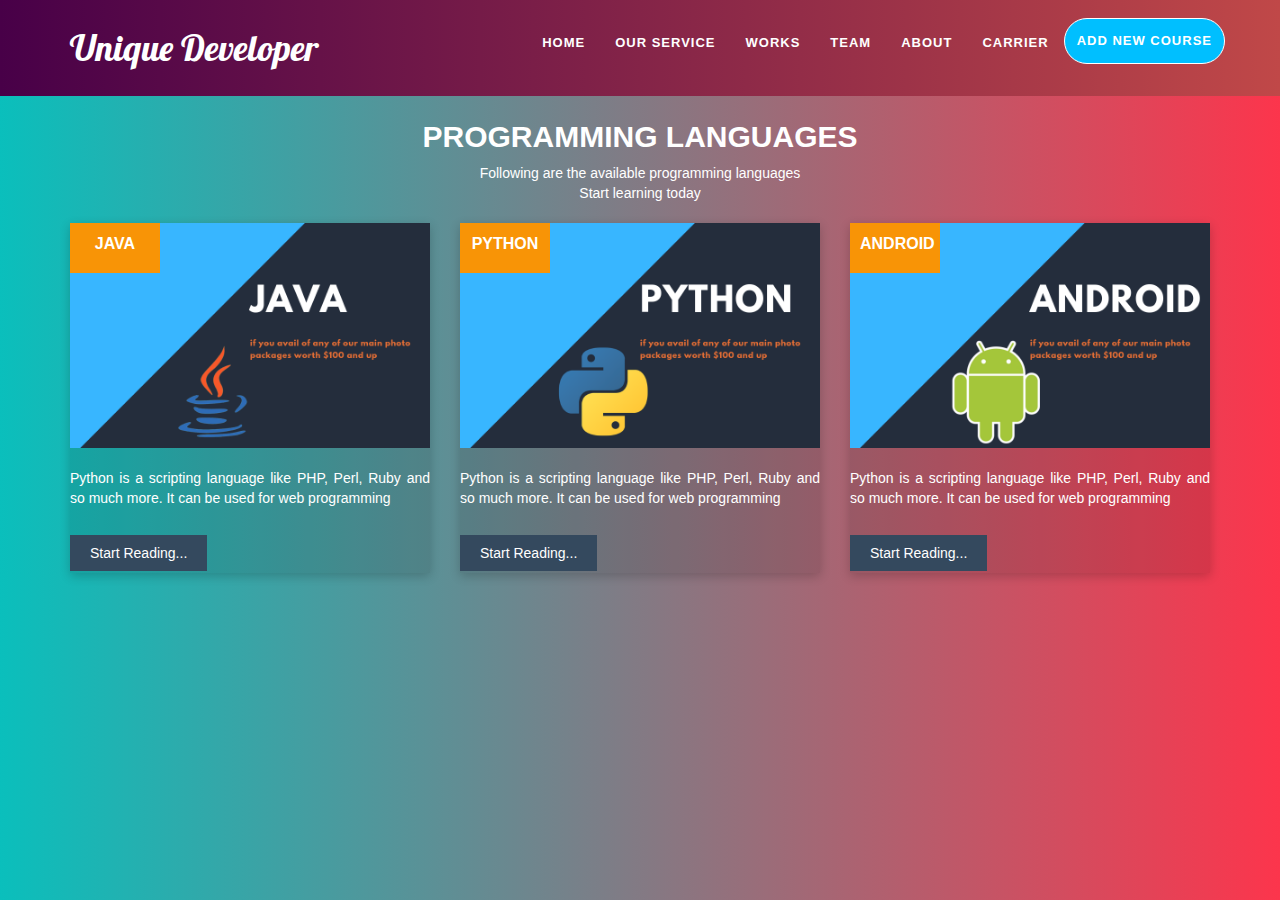
<file: uniquedeveloper/programming.html>
<!DOCTYPE html>
<html>
<head>
	<title>Unique Developer</title>
	<!----css file link-->
	<link rel="stylesheet" type="text/css" href="css/programming.css">

	<!-- Latest compiled and minified CSS -->
	<link rel="stylesheet" href="https://maxcdn.bootstrapcdn.com/bootstrap/3.3.7/css/bootstrap.min.css">

	<!-- jQuery library -->
	<script src="https://ajax.googleapis.com/ajax/libs/jquery/3.3.1/jquery.min.js"></script>
	<!-- Latest compiled JavaScript -->
	<script src="https://maxcdn.bootstrapcdn.com/bootstrap/3.3.7/js/bootstrap.min.js"></script>


	<!----Linking google fonts-->
	<link href="https://fonts.googleapis.com/css?family=Lobster" rel="stylesheet">

	<!----font-awsome start-->
	<link rel="stylesheet" href="https://cdnjs.cloudflare.com/ajax/libs/font-awesome/4.7.0/css/font-awesome.min.css">




	<style type="text/css">
		
		.bgcolor
		{
			background: rgba(0,0,0,0.1);


		}

		body
		{
				background: #FC354C;  /* fallback for old browsers */
background: -webkit-linear-gradient(to right, #0ABFBC, #FC354C);  /* Chrome 10-25, Safari 5.1-6 */
background: linear-gradient(to right, #0ABFBC, #FC354C); /* W3C, IE 10+/ Edge, Firefox 16+, Chrome 26+, Opera 12+, Safari 7+ */
		color: white;
		}

		.navbar
		{
			background: #C04848;  /* fallback for old browsers */
background: -webkit-linear-gradient(to right, #480048, #C04848);  /* Chrome 10-25, Safari 5.1-6 */
background: linear-gradient(to right, #480048, #C04848); /* W3C, IE 10+/ Edge, Firefox 16+, Chrome 26+, Opera 12+, Safari 7+ */

		}
	</style>
</head>
<body>


			<!---Navigation Starts	----->

	
	<nav class="navbar navbar-inverse navbar-fixed-top">
		<div class="container">
			<div class="navbar-header">
				<!------Responsive Button---->
				<button type="button" class="navbar-toggle" data-toggle="collapse" data-target="#navi">
					<span class="icon-bar"></span>
					<span class="icon-bar"></span>
					<span class="icon-bar"></span>


				</button>

				<h1 style="color: white;margin-top: 10px;" id="myhead">Unique Developer</h1>
			</div>
			<div class="collapse navbar-collapse" id="navi">
                 <!------Navigation menus starts---->
				<ul class="nav navbar-nav navbar-right">
					<li> <a href="index.php">Home</a></li>
					<li> <a href="">Our Service</a></li>
					<li> <a href="">Works</a></li>
					<li> <a href="">Team</a></li>
					<li> <a href="">About</a></li>
					<li> <a href="">Carrier</a></li>
					<li> <a href="" id="our-location" class="btn-success" data-target="#mymodal" data-toggle="modal">Add New Course</a></li>
				</ul>
	                 <!------Navigation menus ends---->
			</div>
		</div>
	</nav>
			<!---Navigation Ends	----->


 			<!---programming languages Section Start	----->
<br><br><br><br><br>
 			<section class="latest-news-area" id="latest">
 				<div class="container">
 					<div class="row">
 						<div class="col-xs-12">
 							<div class="section-title text-center">
 								<h2><b>PROGRAMMING LANGUAGES</b></h2>
 								<div class="sub-heading">
 									Following are the available programming languages <br>
 									Start learning today
 								</div>
 							</div>
 						</div>
 					</div>
<br>

 					<div class="row">
 						<div class="news-active">
 							<div class="col-md-4 col-sm-6 col-xs-12 content-border" >
 								<div class="bgcolor latest-news-wrap " >
 									<div class="news-img">
 										<img src="img/JAVA.png" class="img-responsive">
 										<div class="deat">
 											<span>JAVA</span>
 										</div>
 									</div>

 									<div class="news-content">
 										<p>
 											Python is a scripting language like PHP, Perl, Ruby and so much more. It can be used for web programming 
 										</p><br>
 										<a href="http://localhost/MyResponsiveWebsite/programming/java/java_programming.html">Start Reading...</a>
 									</div>
 								</div>
 							</div>


 							<div class="col-md-4 col-sm-6 col-xs-12 content-border">
 								<div class="bgcolor latest-news-wrap">
 									<div class="news-img">
 										<img src="img/PYTHON.png" class="img-responsive">
 										<div class="deat">
 											<span>PYTHON</span>
 										</div>
 									</div>

 									<div class="news-content">
 										<p>
 											Python is a scripting language like PHP, Perl, Ruby and so much more. It can be used for web programming 
 										</p><br>
 										<a href="http://localhost/MyResponsiveWebsite/programming/python/python_home.html">Start Reading...</a>
 									</div>
 								</div>
 							</div>


 							<div class="col-md-4 col-sm-6 col-xs-12 content-border">
 								<div class="bgcolor latest-news-wrap">
 									<div class="news-img">
 										<img src="img/ANDROID.png" class="img-responsive">
 										<div class="deat">
 											<span>ANDROID</span>
 										</div>
 									</div>

 									<div class="news-content">
 										<p>
 											Python is a scripting language like PHP, Perl, Ruby and so much more. It can be used for web programming 
 										</p><br>
 										<a href="http://localhost/MyResponsiveWebsite/programming/android/android_home.html">Start Reading...</a>
 									</div>
 								</div>
 							</div>
 						</div>
 					</div>
 				</div>
 				
 			</section>








 			<!---programming languages Section Start	----->

			
</body>
</html>
</file>
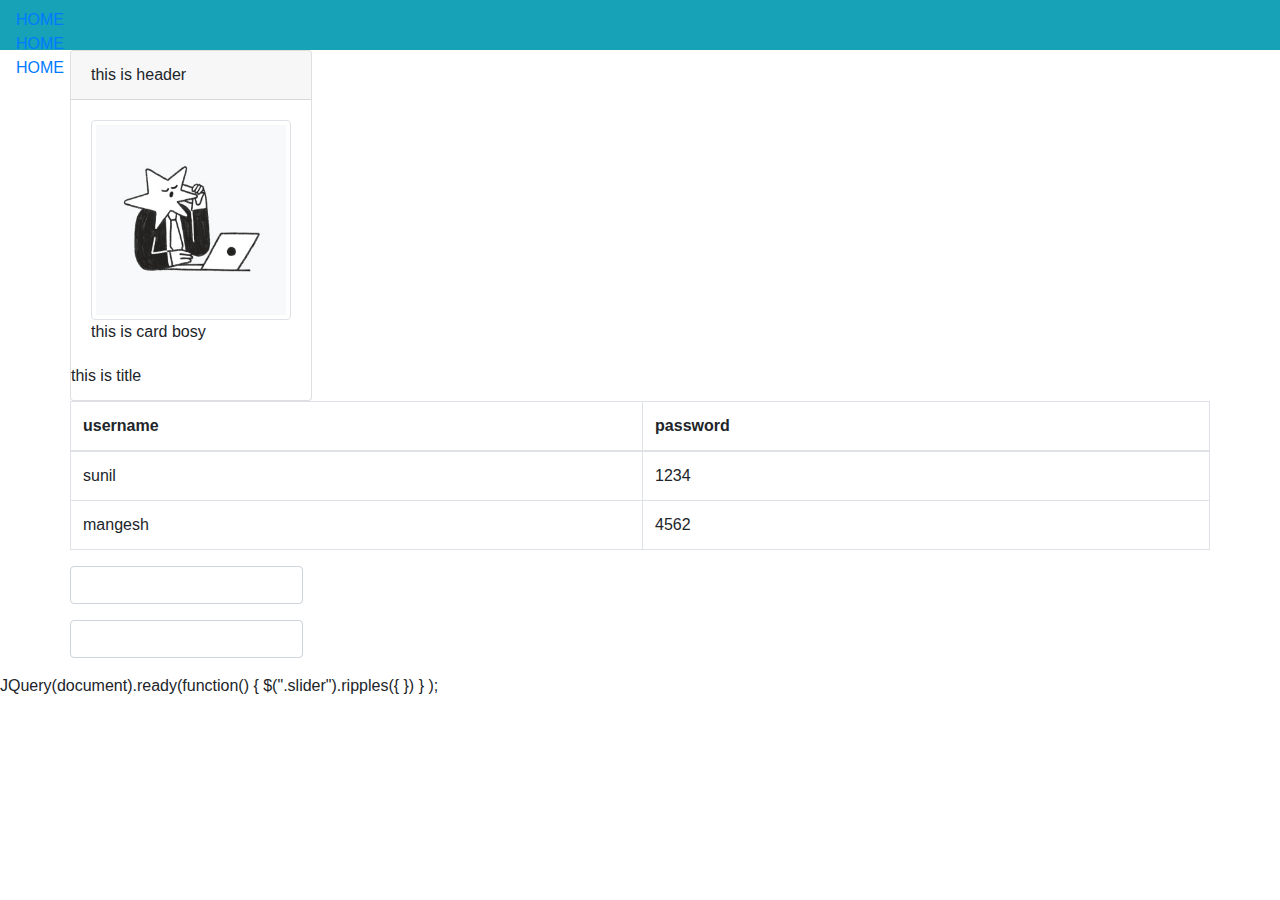
<file: uniquedeveloper/sample.html>
<!DOCTYPE html>
<html>
<head>
	<title></title>
	<!-- Latest compiled and minified CSS -->
<link rel="stylesheet" href="https://maxcdn.bootstrapcdn.com/bootstrap/4.3.1/css/bootstrap.min.css">

<!-- jQuery library -->
<script src="https://ajax.googleapis.com/ajax/libs/jquery/3.3.1/jquery.min.js"></script>

<!-- Popper JS -->
<script src="https://cdnjs.cloudflare.com/ajax/libs/popper.js/1.14.7/umd/popper.min.js"></script>

<!-- Latest compiled JavaScript -->
<script src="https://maxcdn.bootstrapcdn.com/bootstrap/4.3.1/js/bootstrap.min.js"></script>
</head>
<body>
	<div class="navbar bg-info h-50" style="height: 50px !important;">
		<div >
			<ul style="display: inline;" class="navbar-nav d-inline">
			<li class="nav-item">
				<a href="" class="nav-">HOME</a>
			</li>
			<li class="nav-item">
				<a href="" class="nav-">HOME</a>
			</li>
			<li class="nav-item">
				<a href="" class="nav-">HOME</a>
			</li>
		</ul>
		</div>
		
	</div>

<div class="container">
	<div class="row">
		<div class="card">
			<div class="card-header">
				this is header
			</div>
			<div class="card-body">
			<div class="card-img">
				<img src="img/work1.png" class="img-thumbnail img-fluid" height="400px" width="200px;">
			</div>
			
				this is card bosy
			</div>
			<div class="card-title">
				this is title
			</div>
		</div>
		
	</div>
	<div class="row">
		<table class="table table-bordered table-hover">
			<thead>
				<tr>
					<th>username</th>
					<th>password</th>
				</tr>


			</thead>
			<tbody>
				<tr>
					<td>
						sunil
					</td>
					<td>1234</td>
				</tr>
				<tr>
					<td>mangesh</td>
					<td>4562</td>
				</tr>
			</tbody>
				
			</div>
			
		</table>


		<form>
			<div class="form-group">
				<input type="text" name="" class="form-control">
				
			</div>
			<div class="form-group">
				<input type="text" name="" class="form-control">
				
			</div>

		</form>

	</div>

</div>
JQuery(document).ready(function()
{

 $(".slider").ripples({


})

}

);



</body>
</html>
</file>
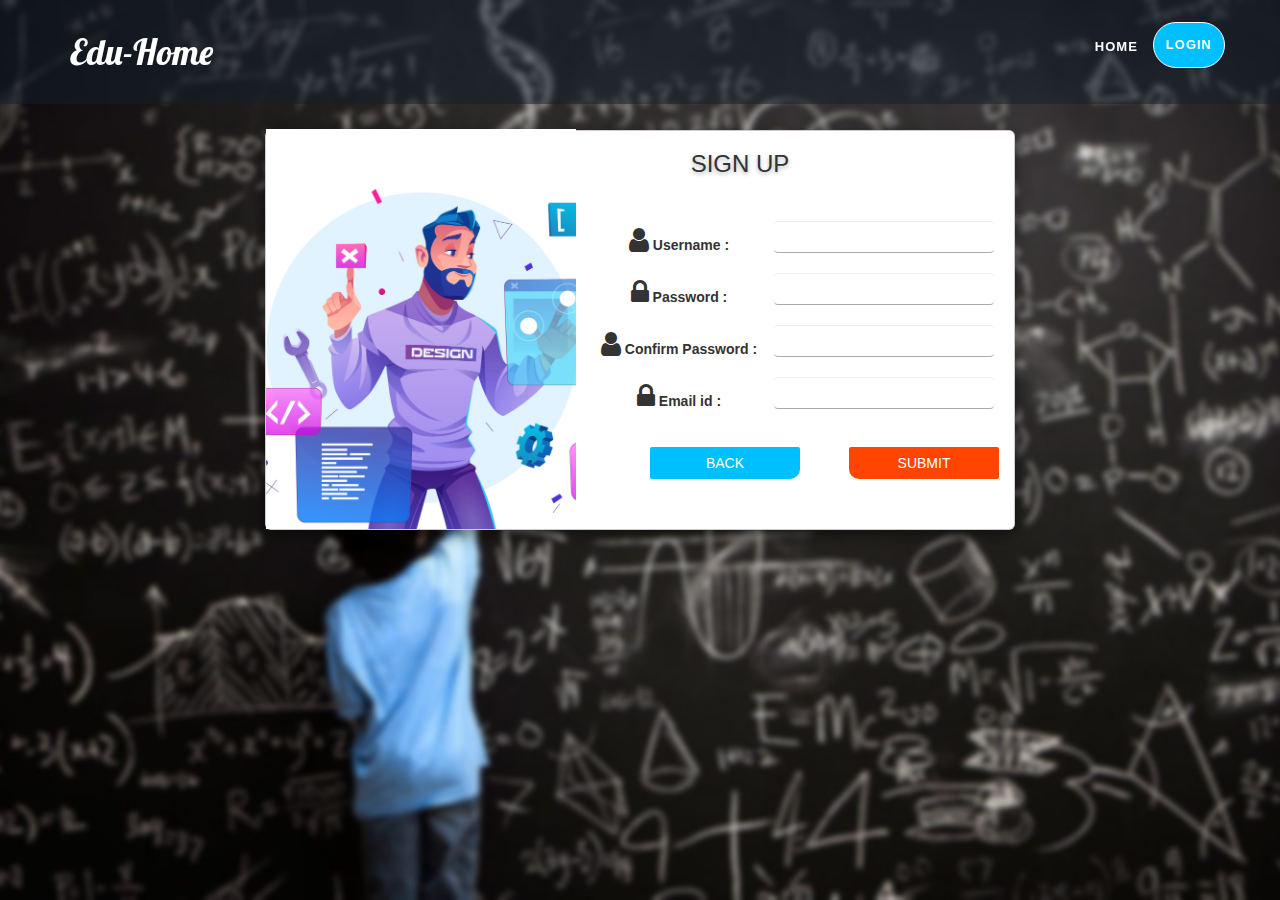
<file: uniquedeveloper/signup.html>
<!DOCTYPE html>
<html>
<head>
	<link href="https://fonts.googleapis.com/css?family=Aleo" rel="stylesheet">

	<link href="https://fonts.googleapis.com/css?family=Source+Sans+Pro" rel="stylesheet">
	<title>Edu-Home</title>
	<!----Linking google fonts-->
	<link href="https://fonts.googleapis.com/css?family=Lobster" rel="stylesheet">

	<!----font-awsome start-->
	<link rel="stylesheet" href="https://cdnjs.cloudflare.com/ajax/libs/font-awesome/4.7.0/css/font-awesome.min.css">

	<!----font-awsome ends-->

		<!----css file link-->
	
	<link rel="stylesheet" type="text/css" href="css/signupstyle.css">

	   <!----favicon setting-->
	<link rel="shortcut icon" type="text/css" href="img/mylogo.png">

	<!-- Latest compiled and minified CSS -->
	<link rel="stylesheet" href="https://maxcdn.bootstrapcdn.com/bootstrap/3.3.7/css/bootstrap.min.css">

	<!-- jQuery library -->
	<script src="https://ajax.googleapis.com/ajax/libs/jquery/3.3.1/jquery.min.js"></script>

	<!-- Latest compiled JavaScript -->
	<script src="https://maxcdn.bootstrapcdn.com/bootstrap/3.3.7/js/bootstrap.min.js"></script>

	<!----------email notification-------->


</head>
<body>
			<!---Navigation Starts	----->

	<nav class="navbar navbar-inverse navbar-fixed-top">
		<div class="container">
			<div class="navbar-header">
				<!------Responsive Button---->
				<button type="button" class="navbar-toggle" data-toggle="collapse" data-target="#navi">
					<span class="icon-bar"></span>
					<span class="icon-bar"></span>
					<span class="icon-bar"></span>


				</button>

				<h1 style="color: white;margin-top: 10px;" id="myhead">Edu-Home</h1>
			</div>
			<div class="collapse navbar-collapse" id="navi">
                 <!------Navigation menus starts---->
				 <ul class="nav navbar-nav navbar-right">
					<li> <a href="index.php">Home</a></li>
					
					
				
				
					<li> <a href="index.php" id="our-location" class="btn-success" data-target="#mymodal" data-toggle="modal">Login</a></li>
				</ul>
	                 <!------Navigation menus ends---->
			</div>
		</div>
	</nav>
			<!---Navigation Ends	----->

			<!---Slider Section starts	------->
			<section class="slider text-center" id="slider">
				<div class="modal-dialog ">
					<div class="modal-content">
						<h3 id="login-heading">SIGN UP</h3>
						
					<div class="modal-body" >
						<div class="left-box">
						<form method="POST" action="registration.php"> 
							<div class="form-group">
								<label><i class="fa fa-user fa-2x"></i>&nbspUsername :</label>
								<input type="text" name="name" class="form-control">

								<label><i class="fa fa-lock fa-2x"></i>&nbspPassword :</label>
								<input type="text" name="password" class="form-control" id="pwd">

								<label><i class="fa fa-user fa-2x"></i>&nbspConfirm Password :</label>
								<input type="text" name="confirm_password" class="form-control" id="cpwd">

								<label><i class="fa fa-lock fa-2x"></i>&nbspEmail id :</label>
								<input type="text" name="email" class="form-control">
								<div id="errorlabel"></div>
								<button id="btn-login" type="submit">Submit</button>
							</div>
						</form>
					</div>
					<div class="right-box">
						
					</div>
						
					</div>
					
						
						<button id="btn-signup"><a id="sign" href="index.php">Back</a></button>
				</div>
			</div>
			</section>
			

			<!---Slider Section ends------->

			<!---confirm password validation Start------->

<script type="text/javascript">
	
$(document).ready(function(){

$('#cpwd').keyup(function(){
	var pwd=$('#pwd').val();
	var cpwd=$('#cpwd').val();
	if (cpwd!=pwd) 
	{
		$('#errorlabel').html('**password are not matched');
		$('#errorlabel').css('color','red');
		return false;
	}
	else
	{
		$('#errorlabel').html('');
		return true;
	}
});

});

</script>
         <!---confirm password validation end------->

       

<script src="js/jquery.ripples-min.js" type="text/javascript"></script>
<script src="js/typed.min.js" type="text/javascript"></script>

</body>
</html>
</file>
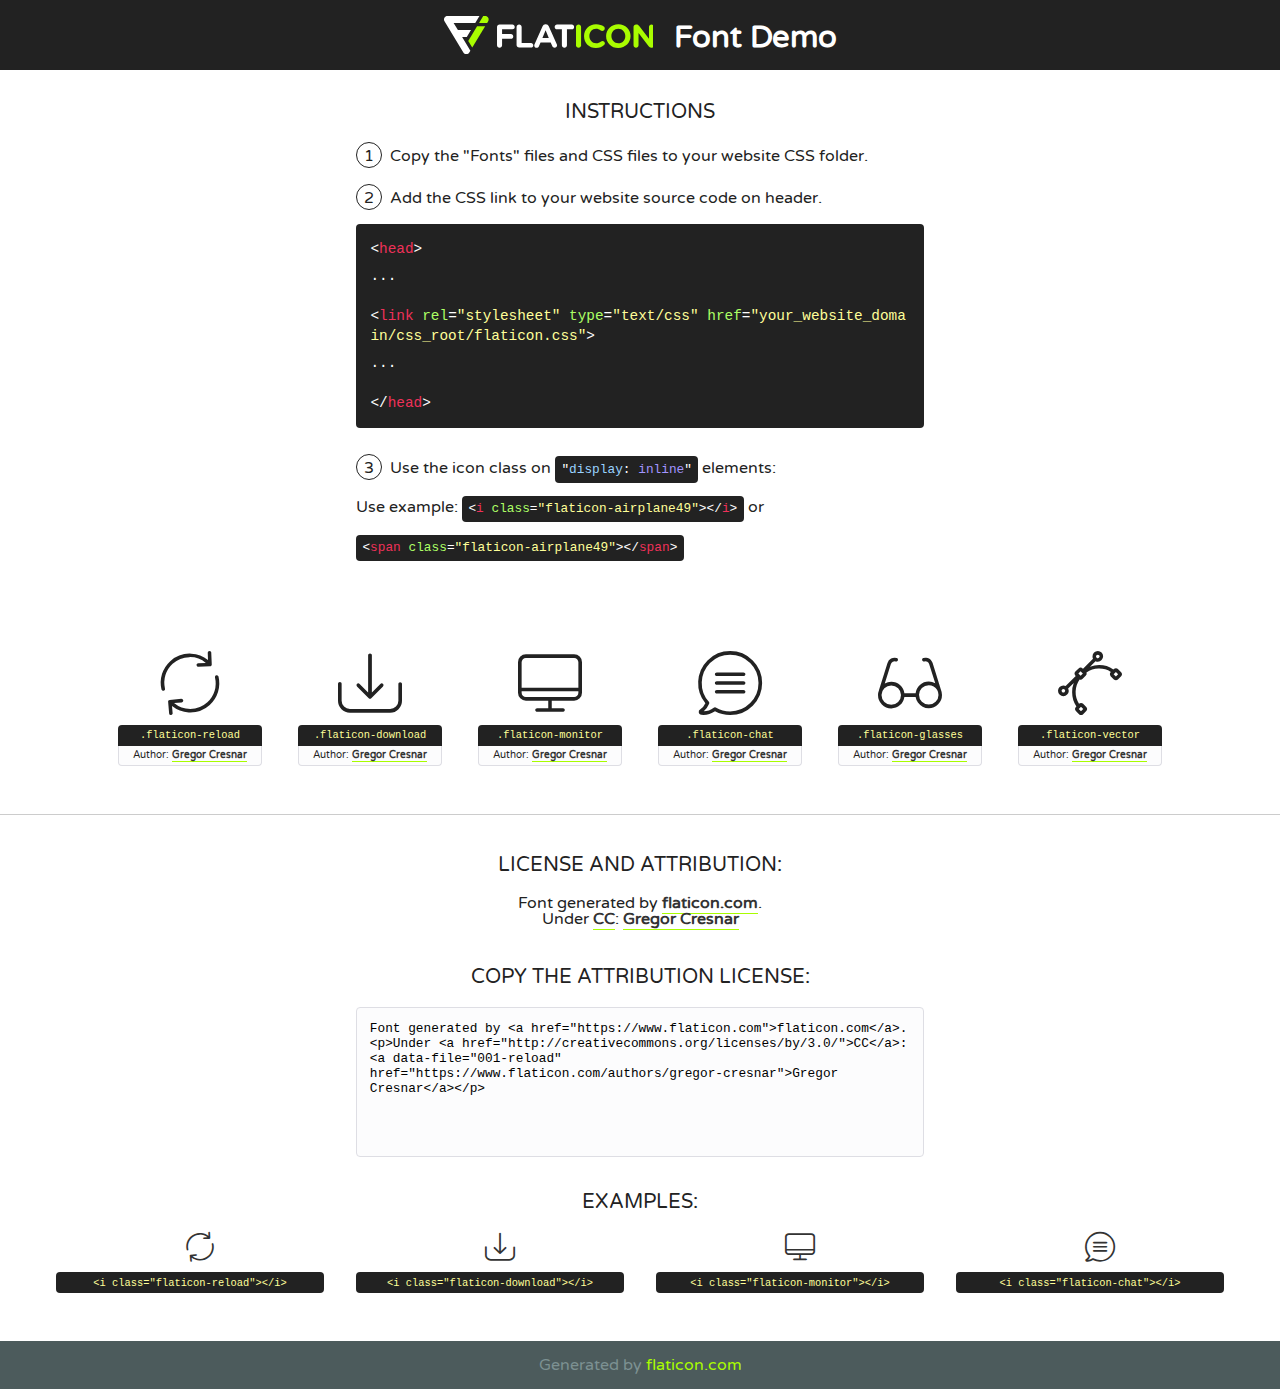
<file: fonts/flaticon/font/flaticon.html>
<!DOCTYPE html>
<!--
  Flaticon icon font: Flaticon
  Creation date: 21/03/2019 11:46
-->
<html>
<!DOCTYPE html>
<html>

<head>
    <title>Flaticon WebFont</title>
    <link href="http://fonts.googleapis.com/css?family=Varela+Round" rel="stylesheet" type="text/css" />
    <link rel="stylesheet" type="text/css" href="flaticon.css">
    <meta charset="UTF-8">
    <style>
    html, body, div, span, applet, object, iframe,
    h1, h2, h3, h4, h5, h6, p, blockquote, pre,
    a, abbr, acronym, address, big, cite, code,
    del, dfn, em, img, ins, kbd, q, s, samp,
    small, strike, strong, sub, sup, tt, var,
    b, u, i, center,
    dl, dt, dd, ol, ul, li,
    fieldset, form, label, legend,
    table, caption, tbody, tfoot, thead, tr, th, td,
    article, aside, canvas, details, embed, 
    figure, figcaption, footer, header, hgroup, 
    menu, nav, output, ruby, section, summary,
    time, mark, audio, video {
        margin: 0;
        padding: 0;
        border: 0;
        font-size: 100%;
        font: inherit;
        vertical-align: baseline;
    }
    /* HTML5 display-role reset for older browsers */
    article, aside, details, figcaption, figure, 
    footer, header, hgroup, menu, nav, section {
        display: block;
    }
    body {
        line-height: 1;
    }
    ol, ul {
        list-style: none;
    }
    blockquote, q {
        quotes: none;
    }
    blockquote:before, blockquote:after,
    q:before, q:after {
        content: '';
        content: none;
    }
    table {
        border-collapse: collapse;
        border-spacing: 0;
    }
    body {
        font-family: 'Varela Round', Helvetica, Arial, sans-serif;
        font-size: 16px;
        color: #222;
    }
    a {
        color: #333;
        border-bottom: 1px solid #a9fd00;
        font-weight: bold;
        text-decoration: none;
    }
    * {
        -moz-box-sizing: border-box;
        -webkit-box-sizing: border-box;
        box-sizing: border-box;
        margin: 0;
        padding: 0;
    }
    [class^="flaticon-"]:before, [class*=" flaticon-"]:before, [class^="flaticon-"]:after, [class*=" flaticon-"]:after {
        font-family: Flaticon;
        font-size: 30px;
        font-style: normal;
        margin-left: 20px;
        color: #333;
    }
    .wrapper {
        max-width: 600px;
        margin: auto;
        padding: 0 1em;
    }
    .title {
        font-size: 1.25em;
        text-align: center;
        margin-bottom: 1em;
        text-transform: uppercase;
    }
    header {
        text-align: center;
        background-color: #222;
        color: #fff;
        padding: 1em;
    }
    header .logo {
        width: 210px;
        height: 38px;
        display: inline-block;
        vertical-align: middle;
        margin-right: 1em;
        border: none;
    }
    header strong {
        font-size: 1.95em;
        font-weight: bold;
        vertical-align: middle;
        margin-top: 5px;
        display: inline-block;
    }
    .demo {
        margin: 2em auto;
        line-height: 1.25em;
    }
    .demo ul li {
        margin-bottom: 1em;
    }
    .demo ul li .num {
        color: #222;
        border-radius: 20px;
        display: inline-block;
        width: 26px;
        padding: 3px;
        height: 26px;
        text-align: center;
        margin-right: 0.5em;
        border: 1px solid #222;
    }
    .demo ul li code {
        background-color: #222;
        border-radius: 4px;
        padding: 0.25em 0.5em;
        display: inline-block;
        color: #fff;
        font-family: Consolas,Monaco,Lucida Console,Liberation Mono,DejaVu Sans Mono,Bitstream Vera Sans Mono,Courier New, monospace;
        font-weight: lighter;
        margin-top: 1em;
        font-size: 0.8em;
        word-break: break-all;
    }
    .demo ul li code.big {
        padding: 1em;
        font-size: 0.9em;
    }
    .demo ul li code .red {
        color: #EF3159;
    }
    .demo ul li code .green {
        color: #ACFF65;
    }
    .demo ul li code .yellow {
        color: #FFFF99;
    }
    .demo ul li code .blue {
        color: #99D3FF;
    }
    .demo ul li code .purple {
        color: #A295FF;
    }
    .demo ul li code .dots {
        margin-top: 0.5em;
        display: block;
    }
    #glyphs {
        border-bottom: 1px solid #ccc;
        padding: 2em 0;
        text-align: center;
    }
    .glyph {
        display: inline-block;
        width: 9em;
        margin: 1em;
        text-align: center;
        vertical-align: top;
        background: #FFF;
    }
    .glyph .glyph-icon {
        padding: 10px;
        display: block;
        font-family:"Flaticon";
        font-size: 64px;
        line-height: 1;
    }
    .glyph .glyph-icon:before {
        font-size: 64px;
        color: #222;
        margin-left: 0;
    }
    .class-name {
        font-size: 0.65em;
        background-color: #222;
        color: #fff;
        border-radius: 4px 4px 0 0;
        padding: 0.5em;
        color: #FFFF99;
        font-family: Consolas,Monaco,Lucida Console,Liberation Mono,DejaVu Sans Mono,Bitstream Vera Sans Mono,Courier New, monospace;
    }
    .author-name {
        font-size: 0.6em;
        background-color: #fcfcfd;
        border: 1px solid #DEDEE4;
        border-top: 0;
        border-radius: 0 0 4px 4px;
        padding: 0.5em;
    }
    .class-name:last-child {
        font-size: 10px;
        color:#888;
    }
    .class-name:last-child a {
        font-size: 10px;
        color:#555;
    }
    .class-name:last-child a:hover {
        color:#a9fd00;
    }
    .glyph > input {
        display: block;
        width: 100px;
        margin: 5px auto;
        text-align: center;
        font-size: 12px;
        cursor: text;
    }
    .glyph > input.icon-input {
        font-family:"Flaticon";
        font-size: 16px;
        margin-bottom: 10px;
    }
    .attribution .title {
        margin-top: 2em;
    }
    .attribution textarea {
        background-color: #fcfcfd;
        padding: 1em;
        border: none;
        box-shadow: none;
        border: 1px solid #DEDEE4;
        border-radius: 4px;
        resize: none;
        width: 100%;
        height: 150px;
        font-size: 0.8em;
        font-family: Consolas,Monaco,Lucida Console,Liberation Mono,DejaVu Sans Mono,Bitstream Vera Sans Mono,Courier New, monospace;
        -webkit-appearance: none;
    }
    .iconsuse {
        margin: 2em auto;
        text-align: center;
        max-width: 1200px;
    }
    .iconsuse:after {
        content: '';
        display: table;
        clear: both;
    }
    .iconsuse .image {
        float: left;
        width: 25%;
        padding: 0 1em;
    }
    .iconsuse .image p {
        margin-bottom: 1em;
    }
    .iconsuse .image span {
        display: block;
        font-size: 0.65em;
        background-color: #222;
        color: #fff;
        border-radius: 4px;
        padding: 0.5em;
        color: #FFFF99;
        margin-top: 1em;
        font-family: Consolas,Monaco,Lucida Console,Liberation Mono,DejaVu Sans Mono,Bitstream Vera Sans Mono,Courier New, monospace;
    }
    #footer {
        text-align: center;
        background-color: #4C5B5C;
        color: #7c9192;
        padding: 1em;
    }
    #footer a {
        border: none;
        color: #a9fd00;
        font-weight: normal;
    }
    @media (max-width: 960px) {
        .iconsuse .image {
            width: 50%;
        }
    }
    @media (max-width: 560px) {
        .iconsuse .image {
            width: 100%;
        }
    }
    </style>
</head>

<body class="characters-off">

    <header>
        <a href="https://www.flaticon.com" target="_blank" class="logo">
            <svg version="1.1" xmlns="http://www.w3.org/2000/svg" xmlns:xlink="http://www.w3.org/1999/xlink" xmlns:a="http://ns.adobe.com/AdobeSVGViewerExtensions/3.0/" viewBox="0 0 560.875 102.036" enable-background="new 0 0 560.875 102.036" xml:space="preserve">
                <defs>
                </defs>
                <g>
                    <g class="letters">
                        <path fill="#ffffff" d="M141.596,29.675c0-3.777,2.985-6.767,6.764-6.767h34.438c3.426,0,6.15,2.728,6.15,6.15
                        c0,3.43-2.724,6.149-6.15,6.149h-27.674v13.091h23.719c3.429,0,6.151,2.724,6.151,6.15c0,3.43-2.723,6.149-6.151,6.149h-23.719
                        v17.574c0,3.773-2.986,6.761-6.764,6.761c-3.779,0-6.764-2.989-6.764-6.761V29.675z"></path>
                        <path fill="#ffffff" d="M193.844,29.149c0-3.781,2.985-6.767,6.764-6.767c3.776,0,6.763,2.985,6.763,6.767v42.957h25.039
                        c3.426,0,6.149,2.726,6.149,6.153c0,3.425-2.723,6.15-6.149,6.15h-31.802c-3.779,0-6.764-2.986-6.764-6.768V29.149z"></path>
                        <path fill="#ffffff" d="M241.891,75.71l21.438-48.407c1.492-3.341,4.215-5.357,7.906-5.357h0.792
                        c3.686,0,6.323,2.017,7.815,5.357l21.439,48.407c0.436,0.967,0.701,1.845,0.701,2.723c0,3.602-2.809,6.501-6.414,6.501
                        c-3.161,0-5.269-1.845-6.499-4.655l-4.132-9.661h-27.059l-4.301,10.102c-1.144,2.631-3.426,4.214-6.237,4.214
                        c-3.517,0-6.24-2.81-6.24-6.325C241.1,77.64,241.451,76.677,241.891,75.71z M279.932,58.666l-8.521-20.297l-8.526,20.297H279.932
                        z"></path>
                        <path fill="#ffffff" d="M314.864,35.387H301.86c-3.429,0-6.239-2.813-6.239-6.238c0-3.429,2.811-6.24,6.239-6.24h39.533
                        c3.426,0,6.237,2.811,6.237,6.24c0,3.425-2.811,6.238-6.237,6.238h-13.001v42.785c0,3.773-2.99,6.761-6.764,6.761
                        c-3.779,0-6.764-2.989-6.764-6.761V35.387z"></path>
                        <path fill="#A9FD00" d="M352.615,29.149c0-3.781,2.985-6.767,6.767-6.767c3.774,0,6.761,2.985,6.761,6.767v49.024
                        c0,3.773-2.987,6.761-6.761,6.761c-3.781,0-6.767-2.989-6.767-6.761V29.149z"></path>
                        <path fill="#A9FD00" d="M374.132,53.836v-0.179c0-17.481,13.178-31.801,32.065-31.801c9.22,0,15.459,2.458,20.557,6.238
                        c1.402,1.054,2.637,2.985,2.637,5.357c0,3.692-2.985,6.59-6.681,6.59c-1.845,0-3.071-0.702-4.044-1.319
                        c-3.776-2.813-7.729-4.393-12.562-4.393c-10.364,0-17.831,8.611-17.831,19.154v0.173c0,10.542,7.291,19.329,17.831,19.329
                        c5.715,0,9.492-1.756,13.359-4.834c1.049-0.874,2.458-1.491,4.039-1.491c3.429,0,6.325,2.813,6.325,6.236
                        c0,2.106-1.056,3.78-2.282,4.834c-5.539,4.834-12.036,7.733-21.878,7.733C387.572,85.464,374.132,71.493,374.132,53.836z"></path>
                        <path fill="#A9FD00" d="M433.009,53.836v-0.179c0-17.481,13.79-31.801,32.766-31.801c18.981,0,32.592,14.143,32.592,31.628v0.173
                        c0,17.483-13.785,31.807-32.769,31.807C446.625,85.464,433.009,71.32,433.009,53.836z M484.224,53.836v-0.179
                        c0-10.539-7.725-19.326-18.626-19.326c-10.893,0-18.449,8.611-18.449,19.154v0.173c0,10.542,7.73,19.329,18.626,19.329
                        C476.676,72.986,484.224,64.378,484.224,53.836z"></path>
                        <path fill="#A9FD00" d="M506.233,29.321c0-3.774,2.99-6.763,6.767-6.763h1.401c3.252,0,5.183,1.583,7.029,3.953l26.093,34.265
                        V29.059c0-3.692,2.99-6.677,6.681-6.677c3.683,0,6.671,2.985,6.671,6.677v48.934c0,3.78-2.987,6.765-6.764,6.765h-0.436
                        c-3.257,0-5.188-1.581-7.034-3.953l-27.056-35.492v32.944c0,3.687-2.985,6.676-6.678,6.676c-3.683,0-6.673-2.989-6.673-6.676
                        V29.321z"></path>
                    </g>
                    <g class="insignia">
                        <path fill="#ffffff" d="M48.372,56.137h12.517l11.156-18.537H37.186L25.688,18.539h57.825L94.668,0H9.271
                        C5.925,0,2.842,1.801,1.198,4.716c-1.644,2.907-1.593,6.482,0.134,9.343l50.38,83.501c1.678,2.781,4.689,4.476,7.938,4.476
                        c3.246,0,6.257-1.695,7.935-4.476l2.898-4.804L48.372,56.137z"></path>
                        <g class="i">
                            <path fill="#A9FD00" d="M93.575,18.539h0.031v0.004l21.652,0.004l2.705-4.488c1.727-2.861,1.778-6.436,0.133-9.343
                            C116.454,1.801,113.371,0,110.026,0h-5.294L93.575,18.539z"></path>
                            <polygon fill="#A9FD00" points="88.291,27.356 64.725,66.486 75.519,84.404 109.942,27.356"></polygon>
                        </g>
                    </g>
                </g>
            </svg>
        </a>
        <strong>Font Demo</strong>
    </header>


    <section class="demo wrapper">

        <p class="title">Instructions</p>

        <ul>
            <li>
                <span class="num">1</span>Copy the "Fonts" files and CSS files to your website CSS folder.
            </li>
            <li>
                <span class="num">2</span>Add the CSS link to your website source code on header.
                <code class="big">
                    &lt;<span class="red">head</span>&gt;
                    <br/><span class="dots">...</span>
                    <br/>&lt;<span class="red">link</span> <span class="green">rel</span>=<span class="yellow">"stylesheet"</span> <span class="green">type</span>=<span class="yellow">"text/css"</span> <span class="green">href</span>=<span class="yellow">"your_website_domain/css_root/flaticon.css"</span>&gt;
                    <br/><span class="dots">...</span>
                    <br/>&lt;/<span class="red">head</span>&gt;
                </code>
            </li>

            <li>
                <p>
                    <span class="num">3</span>Use the icon class on <code>"<span class="blue">display</span>:<span class="purple"> inline</span>"</code> elements:
                    <br />
                    Use example: <code>&lt;<span class="red">i</span> <span class="green">class</span>=<span class="yellow">&quot;flaticon-airplane49&quot;</span>&gt;&lt;/<span class="red">i</span>&gt;</code> or <code>&lt;<span class="red">span</span> <span class="green">class</span>=<span class="yellow">&quot;flaticon-airplane49&quot;</span>&gt;&lt;/<span class="red">span</span>&gt;</code>
            </li>
        </ul>

    </section>




   <section id="glyphs">          
    
      
        <div class="glyph"><div class="glyph-icon flaticon-reload"></div>
            <div class="class-name">.flaticon-reload</div>
            <div class="author-name">Author: <a data-file="001-reload" href="https://www.flaticon.com/authors/gregor-cresnar">Gregor Cresnar</a> </div> 
        </div>        
        
        <div class="glyph"><div class="glyph-icon flaticon-download"></div>
            <div class="class-name">.flaticon-download</div>
            <div class="author-name">Author: <a data-file="002-download" href="https://www.flaticon.com/authors/gregor-cresnar">Gregor Cresnar</a> </div> 
        </div>        
        
        <div class="glyph"><div class="glyph-icon flaticon-monitor"></div>
            <div class="class-name">.flaticon-monitor</div>
            <div class="author-name">Author: <a data-file="003-monitor" href="https://www.flaticon.com/authors/gregor-cresnar">Gregor Cresnar</a> </div> 
        </div>        
        
        <div class="glyph"><div class="glyph-icon flaticon-chat"></div>
            <div class="class-name">.flaticon-chat</div>
            <div class="author-name">Author: <a data-file="004-chat" href="https://www.flaticon.com/authors/gregor-cresnar">Gregor Cresnar</a> </div> 
        </div>        
        
        <div class="glyph"><div class="glyph-icon flaticon-glasses"></div>
            <div class="class-name">.flaticon-glasses</div>
            <div class="author-name">Author: <a data-file="005-glasses" href="https://www.flaticon.com/authors/gregor-cresnar">Gregor Cresnar</a> </div> 
        </div>        
        
        <div class="glyph"><div class="glyph-icon flaticon-vector"></div>
            <div class="class-name">.flaticon-vector</div>
            <div class="author-name">Author: <a data-file="006-vector" href="https://www.flaticon.com/authors/gregor-cresnar">Gregor Cresnar</a> </div> 
        </div>        
        

    </section>



    <section class="attribution wrapper"   style="text-align:center;">

      <div class="title">License and attribution:</div><div class="attrDiv">Font generated by <a href="https://www.flaticon.com">flaticon.com</a>. <div><p>Under <a href="http://creativecommons.org/licenses/by/3.0/">CC</a>: <a data-file="001-reload" href="https://www.flaticon.com/authors/gregor-cresnar">Gregor Cresnar</a></p>  </div>
      </div>
      <div class="title">Copy the Attribution License:</div>

    <textarea onclick="this.focus();this.select();">Font generated by &lt;a href=&quot;https://www.flaticon.com&quot;&gt;flaticon.com&lt;/a&gt;. <p>Under <a href="http://creativecommons.org/licenses/by/3.0/">CC</a>: <a data-file="001-reload" href="https://www.flaticon.com/authors/gregor-cresnar">Gregor Cresnar</a></p>  
     </textarea>

    </section>

    <section class="iconsuse">

          <div class="title">Examples:</div>            
             
            <div class="image">
                <p>
                    <i class="glyph-icon flaticon-reload"></i> 
                    <span>&lt;i class=&quot;flaticon-reload&quot;&gt;&lt;/i&gt;</span>
                </p>
            </div>
            
            <div class="image">
                <p>
                    <i class="glyph-icon flaticon-download"></i> 
                    <span>&lt;i class=&quot;flaticon-download&quot;&gt;&lt;/i&gt;</span>
                </p>
            </div>
            
            <div class="image">
                <p>
                    <i class="glyph-icon flaticon-monitor"></i> 
                    <span>&lt;i class=&quot;flaticon-monitor&quot;&gt;&lt;/i&gt;</span>
                </p>
            </div>
            
            <div class="image">
                <p>
                    <i class="glyph-icon flaticon-chat"></i> 
                    <span>&lt;i class=&quot;flaticon-chat&quot;&gt;&lt;/i&gt;</span>
                </p>
            </div>
                       
        </div>
                            
    </section>

<div id="footer">
    <div>Generated by <a href="https://www.flaticon.com">flaticon.com</a>
    </div>
</div>



</body>
</html>
</file>
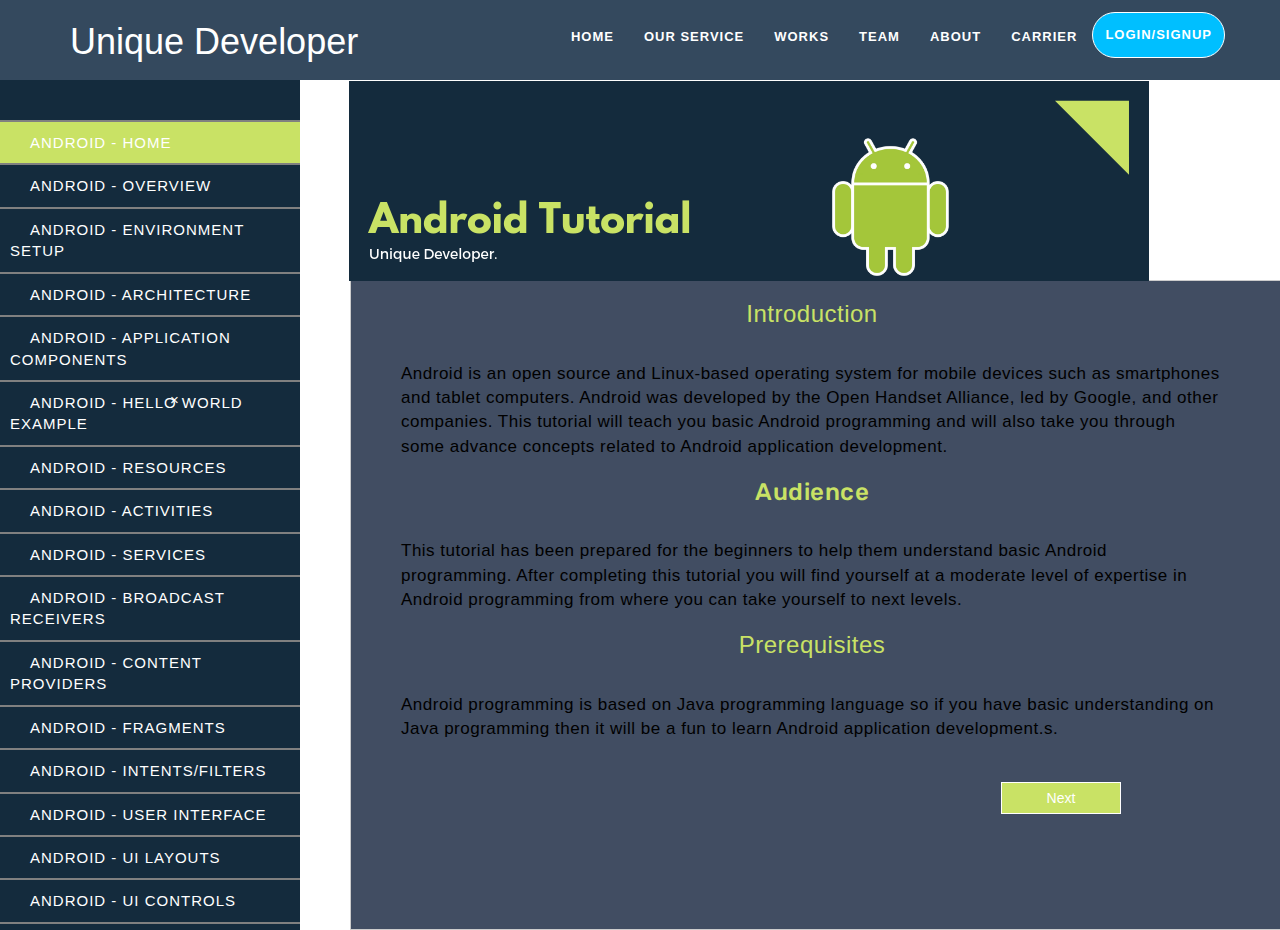
<file: uniquedeveloper/programming/android/android_home.html>
<!DOCTYPE html>
<html>
<head>
	<title>Unique Developer</title>
	<!----css file link-->
	<link rel="stylesheet" type="text/css" href="../..//css/java_programming.css">

	<!-- Latest compiled and minified CSS -->
	<link rel="stylesheet" href="https://maxcdn.bootstrapcdn.com/bootstrap/3.3.7/css/bootstrap.min.css">

	<!-- jQuery library -->
	<script src="https://ajax.googleapis.com/ajax/libs/jquery/3.3.1/jquery.min.js"></script>
	<!-- Latest compiled JavaScript -->
	<script src="https://maxcdn.bootstrapcdn.com/bootstrap/3.3.7/js/bootstrap.min.js"></script>


	<!----Linking google fonts-->
	<link href="https://fonts.googleapis.com/css?family=Lobster" rel="stylesheet">
	<link href="https://fonts.googleapis.com/css?family=Rubik" rel="stylesheet">
	<link href="https://fonts.googleapis.com/css?family=Assistant" rel="stylesheet"> 

	<!----font-awsome start-->
	<link rel="stylesheet" href="https://cdnjs.cloudflare.com/ajax/libs/font-awesome/4.7.0/css/font-awesome.min.css">
</head>
<body>
		<!------Navigation bar ends ---->
	<nav class="navbar navbar-inverse navbar-fixed-top" style="height: 80px;">
		<div class="container">
			<div class="navbar-header">
				<!------Responsive Button---->
				<button type="button" class="navbar-toggle" data-toggle="collapse" data-target="#navi">
					<span class="icon-bar"></span>
					<span class="icon-bar"></span>
					<span class="icon-bar"></span>


				</button>

				<h1 style="color: white;margin-top: 10px;" id="myhead">Unique Developer</h1>
			</div>
			<div class="collapse navbar-collapse" id="navi">
                 <!------Navigation menus starts---->
				<ul class="nav navbar-nav navbar-right">
					<li> <a href="">Home</a></li>
					<li> <a href="">Our Service</a></li>
					<li> <a href="">Works</a></li>
					<li> <a href="">Team</a></li>
					<li> <a href="">About</a></li>
					<li> <a href="">Carrier</a></li>
					<li> <a href="" id="our-location" class="btn-success" data-target="#mymodal" data-toggle="modal">Login/Signup</a></li>
				</ul>
	                 <!------Navigation menus ends---->
			</div>
		</div>
	</nav>

		<!------Navigation bar ends ---->


		 <!------Side bar start---->


	<div class="sidemenu" id="sidebarleftmenu">
		<ul class="sidemenulist">
			<li><a href="" class="crossbutton" onclick="closesidemenu()">&times;</a></li>
			<li style="background-color:#c9e265;"><a href="">Android - Home</a></li>
			<li><a href="">Android - Overview</a></li>
			<li><a href="">Android - Environment Setup</a></li>
			<li><a href="">Android - Architecture</a></li>
			<li><a href="">Android - Application Components</a></li>
			<li><a href="">Android - Hello World Example</a></li>
			<li><a href="">Android - Resources</a></li>
			<li><a href="">Android -  Activities</a></li>
			<li><a href="">Android - Services</a></li>
			<li><a href="">Android - Broadcast Receivers</a></li>
			<li><a href="">Android - Content Providers</a></li>
			<li><a href="">Android - Fragments</a></li>
			<li><a href="">Android - Intents/Filters</a></li>
			<li><a href="">Android - User Interface</a></li>
			<li><a href="">Android - UI Layouts</a></li>
			<li><a href="">Android - UI Controls</a></li>
			<li><a href="">Android - Event Handling</a></li>
			<li><a href="">Android - Styles and Themes</a></li>
			



		</ul>
	</div>

	 <!------Side bar ends---->

 		<!------java main content starts ---->

	<div id="mainpagecontent">
		<div class="title-image">
			<img src="android-tutorial.png">
		</div>
		<div class="content">
		<h4 style="font-family: 'Assistant', sans-serif;" class="content">
			<h3 class="text-center" style="color:#c9e265;">Introduction</h3><br>
				Android is an open source and Linux-based operating system for mobile devices such as smartphones and tablet computers. Android was developed by the Open Handset Alliance, led by Google, and other companies. This tutorial will teach you basic Android programming and will also take you through some advance concepts related to Android application development.

				<br><h3 style="font-family: 'Rubik', sans-serif; font-style: bold; color:#c9e265;" class="text-center">Audience</h3><br>
				This tutorial has been prepared for the beginners to help them understand basic Android programming. After completing this tutorial you will find yourself at a moderate level of expertise in Android programming from where you can take yourself to next levels.

				<br><h3 class="text-center" style="font-style: bold;color:#c9e265;">Prerequisites</h3><br>
				Android programming is based on Java programming language so if you have basic understanding on Java programming then it will be a fun to learn Android application development.s.

		</h4>
		</div>
		<button id="btn_next" style="background-color: #c9e265; color:white">Next</button>
	</div>


	<!------java main content starts ---->


<!-- 	<script type="text/javascript">
		
		function opensidemenu()
		{
			document.getElementById('sidebarleftmenu').style.width='250px';
			document.getElementById('mainpagecontent').style.marginLeft='250px';
		}

		function closesidemenu()
		{
			document.getElementById('sidebarleftmenu').style.width='0';
			document.getElementById('mainpagecontent').style.marginLeft='0px';			
		}

	</script>
 -->
</body>
</html>
</file>
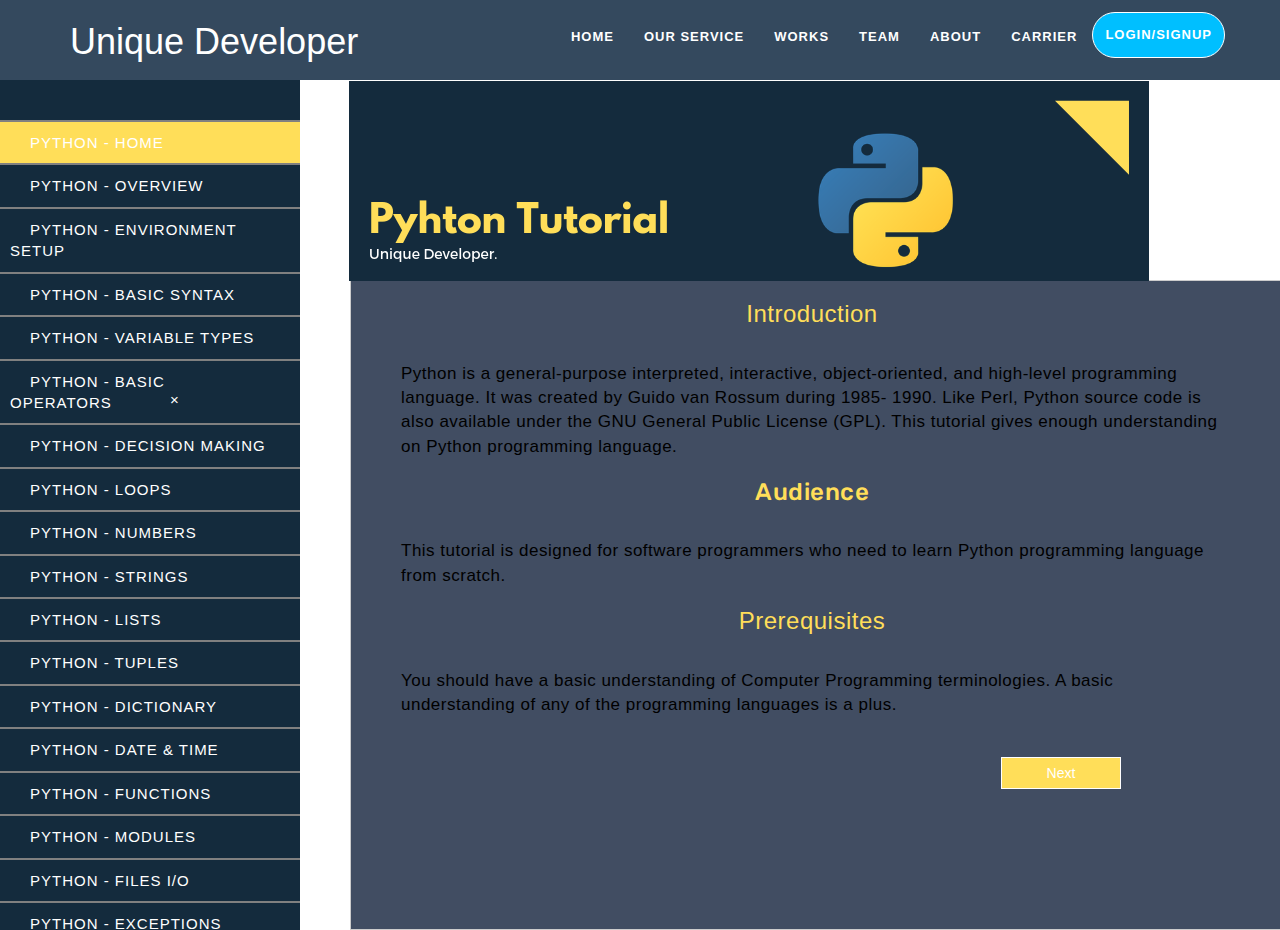
<file: uniquedeveloper/programming/python/python_home.html>
<!DOCTYPE html>
<html>
<head>
	<title>Unique Developer</title>
	<!----css file link-->
	<link rel="stylesheet" type="text/css" href="../..//css/java_programming.css">

	<!-- Latest compiled and minified CSS -->
	<link rel="stylesheet" href="https://maxcdn.bootstrapcdn.com/bootstrap/3.3.7/css/bootstrap.min.css">

	<!-- jQuery library -->
	<script src="https://ajax.googleapis.com/ajax/libs/jquery/3.3.1/jquery.min.js"></script>
	<!-- Latest compiled JavaScript -->
	<script src="https://maxcdn.bootstrapcdn.com/bootstrap/3.3.7/js/bootstrap.min.js"></script>


	<!----Linking google fonts-->
	<link href="https://fonts.googleapis.com/css?family=Lobster" rel="stylesheet">
	<link href="https://fonts.googleapis.com/css?family=Rubik" rel="stylesheet">
	<link href="https://fonts.googleapis.com/css?family=Assistant" rel="stylesheet"> 

	<!----font-awsome start-->
	<link rel="stylesheet" href="https://cdnjs.cloudflare.com/ajax/libs/font-awesome/4.7.0/css/font-awesome.min.css">
</head>
<body>
		<!------Navigation bar ends ---->
	<nav class="navbar navbar-inverse navbar-fixed-top" style="height: 80px;">
		<div class="container">
			<div class="navbar-header">
				<!------Responsive Button---->
				<button type="button" class="navbar-toggle" data-toggle="collapse" data-target="#navi">
					<span class="icon-bar"></span>
					<span class="icon-bar"></span>
					<span class="icon-bar"></span>


				</button>

				<h1 style="color: white;margin-top: 10px;" id="myhead">Unique Developer</h1>
			</div>
			<div class="collapse navbar-collapse" id="navi">
                 <!------Navigation menus starts---->
				<ul class="nav navbar-nav navbar-right">
					<li> <a href="">Home</a></li>
					<li> <a href="">Our Service</a></li>
					<li> <a href="">Works</a></li>
					<li> <a href="">Team</a></li>
					<li> <a href="">About</a></li>
					<li> <a href="">Carrier</a></li>
					<li> <a href="" id="our-location" class="btn-success" data-target="#mymodal" data-toggle="modal">Login/Signup</a></li>
				</ul>
	                 <!------Navigation menus ends---->
			</div>
		</div>
	</nav>

		<!------Navigation bar ends ---->


		 <!------Side bar start---->


	<div class="sidemenu" id="sidebarleftmenu">
		<ul class="sidemenulist">
			<li><a href="" class="crossbutton" onclick="closesidemenu()">&times;</a></li>
			<li style="background-color:#ffde59;"><a href="">Python - Home</a></li>
			<li><a href="">Python - Overview</a></li>
			<li><a href="">Python - Environment Setup</a></li>
			<li><a href="">Python - Basic Syntax</a></li>
			<li><a href="">Python - Variable Types</a></li>
			<li><a href="">Python - Basic Operators</a></li>
			<li><a href="">Python - Decision Making</a></li>
			<li><a href="">Python -  Loops</a></li>
			<li><a href="">Python - Numbers</a></li>
			<li><a href="">Python - Strings</a></li>
			<li><a href="">Python - Lists</a></li>
			<li><a href="">Python - Tuples</a></li>
			<li><a href="">Python - Dictionary</a></li>
			<li><a href="">Python - Date & Time</a></li>
			<li><a href="">Python - Functions</a></li>
			<li><a href="">Python - Modules</a></li>
			<li><a href="">Python - Files I/O</a></li>
			<li><a href="">Python - Exceptions</a></li>
			



		</ul>
	</div>

	 <!------Side bar ends---->

 		<!------java main content starts ---->

	<div id="mainpagecontent">
		<div class="title-image">
			<img src="python-tutorial1.png">
		</div>
		<div class="content">
		<h4 style="font-family: 'Assistant', sans-serif;" class="content">
			<h3 class="text-center" style="color:#ffde59;">Introduction</h3><br>
				Python is a general-purpose interpreted, interactive, object-oriented, and high-level programming language. It was created by Guido van Rossum during 1985- 1990. Like Perl, Python source code is also available under the GNU General Public License (GPL). This tutorial gives enough understanding on Python programming language.

				<br><h3 style="font-family: 'Rubik', sans-serif; font-style: bold; color:#ffde59;" class="text-center">Audience</h3><br>
				This tutorial is designed for software programmers who need to learn Python programming language from scratch.

				<br><h3 class="text-center" style="font-style: bold;color:#ffde59;">Prerequisites</h3><br>
				You should have a basic understanding of Computer Programming terminologies. A basic understanding of any of the programming languages is a plus.

		</h4>
		</div>
		<button id="btn_next" style="background-color:#ffde59; ">Next</button>
	</div>


	<!------java main content starts ---->


<!-- 	<script type="text/javascript">
		
		function opensidemenu()
		{
			document.getElementById('sidebarleftmenu').style.width='250px';
			document.getElementById('mainpagecontent').style.marginLeft='250px';
		}

		function closesidemenu()
		{
			document.getElementById('sidebarleftmenu').style.width='0';
			document.getElementById('mainpagecontent').style.marginLeft='0px';			
		}

	</script>
 -->
</body>
</html>
</file>
<file: uniquedeveloper/admin/ckeditor/samples/css/samples.css>
/**
 * @license Copyright (c) 2003-2019, CKSource - Frederico Knabben. All rights reserved.
 * For licensing, see LICENSE.md or https://ckeditor.com/legal/ckeditor-oss-license
 */
@media (max-width: 900px) {
  .global-is-mobile-hidden {
    display: none !important;
  }
}
article,
aside,
details,
figcaption,
figure,
footer,
header,
hgroup,
main,
menu,
nav,
section {
  display: block;
}
body,
html {
  margin: 0;
  padding: 0;
  font: 16px / 1.8 Arial, 'Helvetica Neue', Helvetica, sans-serif;
  font-weight: 300;
  color: #575757;
}
.grid-width-10 {
  width: 10%;
}
.grid-width-20 {
  width: 20%;
}
.grid-width-30 {
  width: 30%;
}
.grid-width-40 {
  width: 40%;
}
.grid-width-50 {
  width: 50%;
}
.grid-width-60 {
  width: 60%;
}
.grid-width-70 {
  width: 70%;
}
.grid-width-80 {
  width: 80%;
}
.grid-width-90 {
  width: 90%;
}
.grid-width-100 {
  width: 100%;
}
@media (max-width: 900px) {
  .grid-width-10,
  .grid-width-20,
  .grid-width-30,
  .grid-width-40,
  .grid-width-50,
  .grid-width-60,
  .grid-width-70,
  .grid-width-80,
  .grid-width-90,
  .grid-width-100 {
    width: 100%;
  }
}
*[class*="grid-width"] {
  -webkit-box-sizing: border-box;
  -moz-box-sizing: border-box;
  box-sizing: border-box;
  padding-left: 4%;
  padding-right: 4%;
  float: left;
}
*[class*="grid-width"]:after,
.grid-container:after,
*[class*="grid-width"]:before,
.grid-container:before {
  content: '';
  display: block;
  overflow: hidden;
  visibility: hidden;
  font-size: 0;
  line-height: 0;
  width: 0;
  height: 0;
}
*[class*="grid-width"]:after,
.grid-container:after {
  clear: both;
}
.grid-container {
  -webkit-box-sizing: border-box;
  -moz-box-sizing: border-box;
  box-sizing: border-box;
  margin-left: auto;
  margin-right: auto;
}
.grid-container-nested *[class*="grid-width"]:first-child {
  padding-left: 0;
}
.grid-container-nested *[class*="grid-width"]:last-child {
  padding-right: 0;
}
@media (max-width: 900px) {
  .grid-container-nested *[class*="grid-width"]:first-child {
    padding-left: 4%;
  }
  .grid-container-nested *[class*="grid-width"]:last-child {
    padding-right: 4%;
  }
}
.header-a {
  min-height: 140px;
  overflow: hidden;
}
.header-a .header-a-logo {
  margin: 40px 0 0;
}
@media (max-width: 900px) {
  .header-a .header-a-logo {
    text-align: center;
  }
}
.header-a .header-a-logo img {
  border: transparent;
}
.navigation-a {
  height: 30px;
  background: #3D3D3D;
  position: absolute;
  left: 0;
  right: 0;
  top: 0;
  padding: 0;
  overflow: hidden;
}
@media (max-width: 900px) {
  .navigation-a {
    text-align: center;
  }
}
.navigation-a ul {
  list-style: none;
  margin: 0;
  overflow: hidden;
}
.navigation-a ul li,
.navigation-a ul li a {
  display: inline-block;
}
@media (max-width: 900px) {
  .navigation-a ul {
    width: auto;
    text-overflow: ellipsis;
    white-space: nowrap;
    display: inline-block;
    float: none;
  }
  .navigation-a ul:before,
  .navigation-a ul:after {
    display: none;
  }
}
.navigation-a ul.navigation-a-left {
  text-align: left;
}
@media (max-width: 900px) {
  .navigation-a ul.navigation-a-left {
    padding-right: 0;
  }
}
.navigation-a ul.navigation-a-right {
  text-align: right;
}
@media (max-width: 900px) {
  .navigation-a ul.navigation-a-right {
    padding-left: 23px;
  }
}
.navigation-a ul li + li {
  margin-left: 23px;
}
.navigation-a ul li a {
  font-size: 10px;
  font-size: 0.625rem;
  line-height: 18px;
  line-height: 1.13rem;
  line-height: 30px;
  float: left;
  color: #ddd;
  font-weight: bold;
  text-decoration: none;
  text-transform: uppercase;
}
.navigation-a ul li a:hover {
  cursor: pointer;
  color: #fff;
}
.icon-navigation-a-github:before,
.icon-navigation-a-github:after {
  background-image: url("[data-uri]");
}
.navigation-b {
  text-align: right;
  margin: 52px 0 0;
  overflow: visible;
}
@media (max-width: 900px) {
  .navigation-b {
    text-align: center;
    margin-top: 20px;
    padding: 0;
  }
}
.navigation-b ul {
  padding: 0;
  list-style: none;
  margin: 0;
  overflow: visible;
}
.navigation-b ul li,
.navigation-b ul li a {
  display: inline-block;
}
@media (max-width: 900px) {
  .navigation-b ul {
    display: table;
    width: 100%;
    padding-bottom: 1.5em;
  }
}
@media (max-width: 900px) {
  .navigation-b ul li {
    display: table-row;
  }
}
.navigation-b ul li + li {
  margin-left: 20px;
}
@media (max-width: 900px) {
  .navigation-b ul li + li {
    margin-left: 0;
  }
}
.navigation-b ul li a {
  -webkit-box-sizing: border-box;
  -moz-box-sizing: border-box;
  box-sizing: border-box;
  text-transform: uppercase;
  text-decoration: none;
  outline: none;
}
@media (max-width: 900px) {
  .navigation-b ul li a {
    width: 100%;
    -webkit-border-radius: 0;
    -webkit-background-clip: padding-box;
    -moz-border-radius: 0;
    -moz-background-clip: padding;
    border-radius: 0;
    background-clip: padding-box;
  }
}
.footer-a {
  font-size: 13px;
  font-size: 0.8125rem;
  line-height: 23.4px;
  line-height: 1.46rem;
  padding-top: 2.25em;
  padding-bottom: 2.25em;
  overflow: hidden;
  color: #8a8a8a;
}
.footer-a a {
  color: #0287D0;
  text-decoration: none;
  border-bottom: 1px dotted #0287D0;
}
.footer-a a:hover {
  color: #0277b7;
}
.footer-a p {
  margin: 0;
  display: inline-block;
  text-align: center;
}
.content {
  font-size: 14px;
  font-size: 0.875rem;
  line-height: 25.2px;
  line-height: 1.57rem;
  overflow: hidden;
  padding-top: 1.5em;
  padding-bottom: 1.5em;
}
.content p {
  margin: 0.75em 0;
}
.content ul,
.content ol,
.content pre,
.content blockquote,
.content textarea:not([class^="cke"]),
.content .cke {
  margin: 1.875em 0;
}
.content code,
.content kbd {
  -webkit-border-radius: 3px;
  -webkit-background-clip: padding-box;
  -moz-border-radius: 3px;
  -moz-background-clip: padding;
  border-radius: 3px;
  background-clip: padding-box;
  padding: 3px 4px;
}
.content pre,
.content code,
.content kbd,
.content blockquote {
  background: #f5f5f5;
}
.content blockquote,
.content pre {
  background: none;
  border-left: 4px solid #0287D0;
  padding: 1.5em 2.25em;
}
.content p a,
.content ul a,
.content ol a,
.content blockquote a,
.content h1 a,
.content h2 a,
.content h3 a,
.content h4 a,
.content h5 a {
  color: #0287D0;
  text-decoration: none;
  border-bottom: 1px dotted #0287D0;
}
.content p a:hover,
.content ul a:hover,
.content ol a:hover,
.content blockquote a:hover,
.content h1 a:hover,
.content h2 a:hover,
.content h3 a:hover,
.content h4 a:hover,
.content h5 a:hover {
  color: #0277b7;
}
.content h1,
.content h2,
.content h3,
.content h4,
.content h5 {
  color: #000;
  font-weight: 100;
}
.content h1 code,
.content h2 code,
.content h3 code,
.content h4 code,
.content h5 code,
.content h1 kbd,
.content h2 kbd,
.content h3 kbd,
.content h4 kbd,
.content h5 kbd {
  font-size: inherit;
}
.content h1 a.content-heading-anchor,
.content h2 a.content-heading-anchor,
.content h3 a.content-heading-anchor,
.content h4 a.content-heading-anchor,
.content h5 a.content-heading-anchor {
  font-weight: 100;
  vertical-align: middle;
  opacity: 0;
  border: 0;
}
.content h1:hover a.content-heading-anchor,
.content h2:hover a.content-heading-anchor,
.content h3:hover a.content-heading-anchor,
.content h4:hover a.content-heading-anchor,
.content h5:hover a.content-heading-anchor {
  opacity: 1;
}
.content h1:target a,
.content h2:target a,
.content h3:target a,
.content h4:target a,
.content h5:target a {
  -webkit-animation: targetLinkOpacity 0.5s linear alternate;
  -moz-animation: targetLinkOpacity 0.5s linear alternate;
  -o-animation: targetLinkOpacity 0.5s linear alternate;
  animation: targetLinkOpacity 0.5s linear alternate;
  opacity: 1;
}
.content input,
.content select,
.content textarea:not([class^="cke"]) {
  -webkit-border-radius: 3px;
  -webkit-background-clip: padding-box;
  -moz-border-radius: 3px;
  -moz-background-clip: padding;
  border-radius: 3px;
  background-clip: padding-box;
  -webkit-box-shadow: inset 0 1px 1px rgba(0, 0, 0, 0.08);
  -moz-box-shadow: inset 0 1px 1px rgba(0, 0, 0, 0.08);
  box-shadow: inset 0 1px 1px rgba(0, 0, 0, 0.08);
  font: inherit;
  color: inherit;
  border: 1px solid #D9D9D9;
  padding: .2em .5em;
}
.content input:focus,
.content select:focus,
.content textarea:not([class^="cke"]):focus {
  border-color: #66afe9;
  outline: 0;
  -webkit-box-shadow: inset 0 1px 1px rgba(0, 0, 0, 0.08), 0 0 8px #93c6ef;
  -moz-box-shadow: inset 0 1px 1px rgba(0, 0, 0, 0.08), 0 0 8px #93c6ef;
  box-shadow: inset 0 1px 1px rgba(0, 0, 0, 0.08), 0 0 8px #93c6ef;
}
.content abbr {
  border-bottom: 1px dotted #666;
  cursor: pointer;
}
.content blockquote {
  font-style: italic;
  font-family: Georgia, Times, "Times New Roman", serif;
  font-size: 16px;
  font-size: 1rem;
  line-height: 28.8px;
  line-height: 1.8rem;
}
.content em {
  font-style: italic;
}
.content h1 {
  font-size: 36px;
  font-size: 2.25rem;
  line-height: 64.8px;
  line-height: 4.05rem;
  margin: 1.125em 0 0;
}
.content h2 {
  font-size: 27.2px;
  font-size: 1.7rem;
  line-height: 48.96px;
  line-height: 3.06rem;
  margin: 0.9em 0 0;
}
.content h3 {
  font-size: 24px;
  font-size: 1.5rem;
  line-height: 43.2px;
  line-height: 2.7rem;
  font-weight: 500;
  margin: 0.75em 0 0;
}
.content h4 {
  font-size: 19.2px;
  font-size: 1.2rem;
  line-height: 34.56px;
  line-height: 2.16rem;
  font-weight: 500;
  margin: 0.75em 0 0;
}
.content h5 {
  font-size: 17.6px;
  font-size: 1.1rem;
  line-height: 31.68px;
  line-height: 1.98rem;
  font-weight: 500;
  margin: 0.75em 0 0;
}
.content hr {
  border: 0;
  border-top: 4px solid #D9D9D9;
  margin: 1.5em 0;
}
.content input[type="text"] {
  height: 1.8em;
  line-height: 1.8em;
}
.content input[type="button"] {
  -webkit-appearance: button;
  -moz-appearance: button;
  appearance: button;
}
.content kbd {
  font-size: 12px;
  font-size: 0.75rem;
  line-height: 21.6px;
  line-height: 1.35rem;
  font-family: Arial, 'Helvetica Neue', Helvetica, sans-serif;
  padding: 2px 6px;
  -webkit-box-shadow: 0 0 4px #fff inset, 0 2px 0 #D9D9D9;
  -moz-box-shadow: 0 0 4px #fff inset, 0 2px 0 #D9D9D9;
  box-shadow: 0 0 4px #fff inset, 0 2px 0 #D9D9D9;
}
.content p img {
  vertical-align: middle;
}
.content p pre {
  padding: 1.5em;
}
.content pre {
  padding: 0;
  border: 0;
  tab-size: 4;
  -o-tab-size: 4;
  -moz-tab-size: 4;
}
.content pre,
.content code {
  font-size: 11.89px;
  font-size: 0.743rem;
  line-height: 21.4px;
  line-height: 1.34rem;
  font-family: Consolas, Menlo, Monaco, Lucida Console, Liberation Mono, DejaVu Sans Mono, Bitstream Vera Sans Mono, Courier New, monospace, serif;
}
.content pre a,
.content code a {
  border: 0;
}
.content pre code {
  padding: 0.75em;
  display: block;
}
.content strong {
  color: #000;
}
.content ul ul,
.content ol ul,
.content ul ol,
.content ol ol {
  margin: 0.75em 0;
}
.content ul li,
.content ol li {
  font-size: 14px;
  font-size: 0.875rem;
  line-height: 30.24px;
  line-height: 1.89rem;
}
.content textarea:not([class^="cke"]) {
  width: 100%;
}
.content div.todo {
  border: 2px dotted #444;
  padding: 10px;
  margin: 60px 0 10px 0;
  /* Remove me some day */
}
.content div.todo:before {
  content: "TODO";
  font-weight: bold;
}
body a.button-a,
body button.button-a,
body input.button-a {
  -webkit-border-radius: 3px;
  -webkit-background-clip: padding-box;
  -moz-border-radius: 3px;
  -moz-background-clip: padding;
  border-radius: 3px;
  background-clip: padding-box;
  font-size: 14px;
  font-size: 0.875rem;
  line-height: 25.2px;
  line-height: 1.57rem;
  height: 36px;
  line-height: 36px;
  padding: 0 1.1em;
  font-weight: 700;
  color: #3e3e3e;
  white-space: nowrap;
  text-decoration: none;
  display: inline-block;
  cursor: pointer;
  border: 0;
  vertical-align: middle;
  margin: 1px 0;
  background: transparent;
}
body a.button-a.icon-pos-left,
body button.button-a.icon-pos-left,
body input.button-a.icon-pos-left {
  padding-left: .8em;
}
body a.button-a.icon-pos-right,
body button.button-a.icon-pos-right,
body input.button-a.icon-pos-right {
  padding-right: .8em;
}
body a.button-a.button-a-no-text,
body button.button-a.button-a-no-text,
body input.button-a.button-a-no-text {
  -webkit-border-radius: 100px;
  -webkit-background-clip: padding-box;
  -moz-border-radius: 100px;
  -moz-background-clip: padding;
  border-radius: 100px;
  background-clip: padding-box;
  width: 36px;
  padding: 0;
  text-indent: -999px;
  overflow: hidden;
  position: relative;
  text-align: center;
}
body a.button-a.button-a-no-text:before,
body button.button-a.button-a-no-text:before,
body input.button-a.button-a-no-text:before {
  position: absolute;
  left: 50%;
  top: 50%;
  margin: -9px 0 0 -9px;
}
@media (max-width: 900px) {
  body a.button-a.button-a-mobile-collapsed,
  body button.button-a.button-a-mobile-collapsed,
  body input.button-a.button-a-mobile-collapsed {
    -webkit-border-radius: 100px;
    -webkit-background-clip: padding-box;
    -moz-border-radius: 100px;
    -moz-background-clip: padding;
    border-radius: 100px;
    background-clip: padding-box;
    width: 36px;
    padding: 0;
    text-indent: -999px;
    overflow: hidden;
    position: relative;
    text-align: center;
  }
  body a.button-a.button-a-mobile-collapsed:before,
  body button.button-a.button-a-mobile-collapsed:before,
  body input.button-a.button-a-mobile-collapsed:before {
    position: absolute;
    left: 50%;
    top: 50%;
    margin: -9px 0 0 -9px;
  }
  body a.button-a.button-a-mobile-collapsed:before,
  body button.button-a.button-a-mobile-collapsed:before,
  body input.button-a.button-a-mobile-collapsed:before {
    position: absolute;
    left: 50%;
    top: 50%;
    margin: -9px 0 0 -9px;
  }
}
body a.button-a:active,
body button.button-a:active,
body input.button-a:active,
body a.button-a:hover,
body button.button-a:hover,
body input.button-a:hover {
  color: #fff;
  background: #0277b7;
}
body a.button-a:focus,
body button.button-a:focus,
body input.button-a:focus {
  border-color: #66afe9;
  outline: 0;
  -webkit-box-shadow: inset 0 1px 1px rgba(0, 0, 0, 0.075), 0 0 8px #93c6ef;
  -moz-box-shadow: inset 0 1px 1px rgba(0, 0, 0, 0.075), 0 0 8px #93c6ef;
  box-shadow: inset 0 1px 1px rgba(0, 0, 0, 0.075), 0 0 8px #93c6ef;
}
body a.button-a-soft,
body button.button-a-soft,
body input.button-a-soft {
  background: #e7e7e7;
}
body a.button-a-soft:active,
body button.button-a-soft:active,
body input.button-a-soft:active,
body a.button-a-soft:hover,
body button.button-a-soft:hover,
body input.button-a-soft:hover {
  color: #3e3e3e;
  background: #cecece;
}
body a.button-a-background,
body button.button-a-background,
body input.button-a-background,
body a.navigation-b ul li a:hover,
body button.navigation-b ul li a:hover,
body input.navigation-b ul li a:hover {
  color: #fff;
  background: #0287D0;
}
body a.button-a-background:active,
body button.button-a-background:active,
body input.button-a-background:active,
body a.button-a-background:hover,
body button.button-a-background:hover,
body input.button-a-background:hover,
body a.navigation-b ul li a:hover:active,
body button.navigation-b ul li a:hover:active,
body input.navigation-b ul li a:hover:active,
body a.navigation-b ul li a:hover:hover,
body button.navigation-b ul li a:hover:hover,
body input.navigation-b ul li a:hover:hover {
  color: #fff;
  background: #0277b7;
}
.balloon-a {
  font-size: 12px;
  font-size: 0.75rem;
  line-height: 21.6px;
  line-height: 1.35rem;
  -webkit-border-radius: 3px;
  -webkit-background-clip: padding-box;
  -moz-border-radius: 3px;
  -moz-background-clip: padding;
  border-radius: 3px;
  background-clip: padding-box;
  border-bottom: 3px solid #d4d4d4;
  background: #ebebeb;
  display: inline-block;
  white-space: nowrap;
  padding: .4em 1.2em .2em;
  font-weight: 700;
  position: relative;
  z-index: 1000;
  text-transform: none;
  color: #575757;
}
.balloon-a:hover {
  color: #575757;
}
.balloon-a:before {
  content: '';
  width: 0;
  height: 0;
  border-style: solid;
  position: absolute;
}
.balloon-a-ne:before,
.balloon-a-nw:before {
  top: -13px;
  border-width: 0 9px 15.6px 9px;
  border-color: transparent transparent #ebebeb transparent;
}
.balloon-a-se:before,
.balloon-a-sw:before {
  bottom: -13px;
  border-width: 15.6px 9px 0 9px;
  border-color: #ebebeb transparent transparent transparent;
}
.balloon-a-nw:before,
.balloon-a-sw:before {
  left: 20px;
}
.balloon-a-ne:before,
.balloon-a-se:before {
  right: 20px;
}
.icon-pos-left:before,
.icon-pos-right:after {
  content: '';
  display: inline-block;
  width: 18px;
  height: 18px;
  vertical-align: middle;
  background-repeat: no-repeat;
}
.icon-pos-left:before {
  margin-right: 10px;
}
.icon-pos-right:after {
  margin-left: 10px;
}
.icon-download:before,
.icon-download:after {
  background-image: url("[data-uri]");
}
.icon-question-mark:before,
.icon-question-mark:after {
  background-image: url("[data-uri]");
}
.icon-close:before,
.icon-close:after {
  background-image: url("[data-uri]");
}
.ie8 .switch > * {
  vertical-align: middle;
}
.ie8 .switch input[type="radio"] {
  margin: 0 0.25em;
  display: inline-block;
}
.ie8 .switch label {
  margin-left: 0 !important;
  margin-right: 0 !important;
}
.ie8 .switch label[data-for="1"] {
  float: left;
}
.ie8 .switch label[data-for="2"] {
  float: right;
}
.ie8 .switch .switch-inner {
  display: none;
}
.switch {
  font-size: 14px;
  font-size: 0.875rem;
  line-height: 25.2px;
  line-height: 1.57rem;
  font-weight: bold;
  background-color: #0287D0;
  overflow: hidden;
  display: inline-block;
  padding: 0.75em 0.25em;
  color: #fff;
  -webkit-border-radius: 3px;
  -webkit-background-clip: padding-box;
  -moz-border-radius: 3px;
  -moz-background-clip: padding;
  border-radius: 3px;
  background-clip: padding-box;
  position: relative;
}
.switch input[type="radio"] {
  display: none;
}
.switch label {
  position: relative;
  z-index: 2;
  float: left;
  cursor: pointer;
  padding: 0 0.75em;
}
.switch label:hover {
  text-decoration: underline;
}
.switch .switch-inner {
  float: left;
  background-color: #FFF;
  height: 1.5em;
  width: 4.125em;
  padding: 2px;
  margin: 0 0.25em;
  -webkit-border-radius: 5.5px;
  -webkit-background-clip: padding-box;
  -moz-border-radius: 5.5px;
  -moz-background-clip: padding;
  border-radius: 5.5px;
  background-clip: padding-box;
}
.switch .switch-inner .handler {
  overflow: hidden;
  position: relative;
  display: block;
  height: 1.5em;
  width: 1.5em;
  background: #027dc1;
  -webkit-border-radius: 4.5px;
  -webkit-background-clip: padding-box;
  -moz-border-radius: 4.5px;
  -moz-background-clip: padding;
  border-radius: 4.5px;
  background-clip: padding-box;
}
.switch .switch-inner .handler:before {
  content: '';
  display: block;
  position: absolute;
  top: 0;
  right: 0;
  bottom: 3px;
  left: 0;
  background-color: #0291df;
  -webkit-border-bottom-left-radius: 4.5px;
  -moz-border-radius-bottomleft: 4.5px;
  border-bottom-left-radius: 4.5px;
  -webkit-border-bottom-right-radius: 4.5px;
  -webkit-background-clip: padding-box;
  -moz-border-radius-bottomright: 4.5px;
  -moz-background-clip: padding;
  border-bottom-right-radius: 4.5px;
  background-clip: padding-box;
}
.switch:hover .switch-inner .handler:before {
  background: #029ef3;
}
.switch input[data-num="2"]:checked ~ .switch-inner > .handler {
  margin-left: auto;
}
.switch input[data-num="2"]:checked ~ label[data-for="1"] {
  padding-right: 5.125em;
  margin-right: -4.375em;
}
.switch input[data-num="1"]:checked ~ label[data-for="2"] {
  padding-left: 5.125em;
  margin-left: -4.375em;
}
.toggler {
  -webkit-user-select: none;
  -moz-user-select: none;
  -ms-user-select: none;
  user-select: none;
}
.toggler label {
  cursor: pointer;
}
.toggler [data-collapse] {
  display: inherit;
}
.toggler [data-expand] {
  display: none;
}
.toggler.collapsed [data-collapse] {
  display: none;
}
.toggler.collapsed [data-expand] {
  display: inherit;
}
.toggler-container {
  overflow: hidden;
}
.toggler-container.collapsed {
  height: 0;
}
.icon-toggler-expanded:before,
.icon-toggler-collapsed:before,
.icon-toggler-expanded:after,
.icon-toggler-collapsed:after {
  background-image: url("[data-uri]");
}
.icon-toggler-expanded.icon-light:before,
.icon-toggler-collapsed.icon-light:before,
.icon-toggler-expanded.icon-light:after,
.icon-toggler-collapsed.icon-light:after {
  background-image: url("[data-uri]");
}
.icon-toggler-expanded:before,
.icon-toggler-expanded:after {
  background-position: top left;
}
.icon-toggler-collapsed:before,
.icon-toggler-collapsed:after {
  background-position: bottom left;
}
.modal {
  padding: 20px;
  border-radius: 3px;
  background-color: white;
  max-width: 700px;
  -webkit-box-sizing: border-box;
  -moz-box-sizing: border-box;
  box-sizing: border-box;
  width: 80% !important;
  top: 50% !important;
  -webkit-transform: translate(-50%, -50%) !important;
  -moz-transform: translate(-50%, -50%) !important;
  -ms-transform: translate(-50%, -50%) !important;
  -o-transform: translate(-50%, -50%) !important;
  transform: translate(-50%, -50%) !important;
}
.modal-close {
  -webkit-border-radius: 100px;
  -webkit-background-clip: padding-box;
  -moz-border-radius: 100px;
  -moz-background-clip: padding;
  border-radius: 100px;
  background-clip: padding-box;
  cursor: pointer;
  height: 18px;
  width: 18px;
  position: absolute;
  top: 10px;
  right: 10px;
  font-size: 17px;
  text-align: center;
  line-height: 19px;
  background: #cccccc;
}
main .grid-container,
header .grid-container,
.navigation-a > div,
footer > div {
  max-width: 968px;
}
.header-a {
  margin-top: 30px;
}
.footer-a {
  border-top: 1px solid #D9D9D9;
}
.adjoined-top {
  background-color: #0287D0;
  color: #fff;
}
.adjoined-top .content h1,
.adjoined-top .content h2,
.adjoined-top .content h3,
.adjoined-top .content h4,
.adjoined-top .content h5 {
  color: #fff;
}
.adjoined-top .content p {
  font-size: 18px;
  font-size: 1.125rem;
  line-height: 32.4px;
  line-height: 2.02rem;
  font-weight: 100;
}
.adjoined-top .content p a {
  text-decoration: none;
  border-bottom: 1px dotted #fff;
  color: inherit;
}
.adjoined-top .content p a:hover {
  color: #e6e6e6;
}
.adjoined-top .content button {
  color: #fff;
}
.adjoined-top .content strong {
  color: #fff;
}
.adjoined-top .content code {
  font-size: inherit;
  color: #0287D0;
}
.adjoined-bottom {
  position: relative;
}
.adjoined-bottom:before {
  z-index: -1;
  content: '';
  background: #0287D0;
  position: absolute;
  top: 0;
  left: 0;
  right: 0;
  height: 50%;
}
main .grid-container,
header .grid-container,
.navigation-a > div,
footer > div {
  max-width: 1052px;
}
main .grid-container.freed-width {
  max-width: none;
}
.switch {
  background: #027dc1;
  float: right;
  overflow: visible;
}
.switch .balloon-a {
  position: absolute;
  top: -40px;
  right: 50%;
  margin-right: -15px;
  background: #FFEFC1;
  border-bottom-color: #DCDCA4;
}
.switch .balloon-a:before {
  border-color: #FFEFC1 transparent transparent transparent;
}
#toolbar .editors-container {
  overflow: hidden;
  height: 0;
  transition: height 200ms;
}
#toolbar .editors-container.active {
  height: auto;
}
#main #editor {
  background: #FFF;
  padding: 2% 4%;
  border: dashed 5px #0287D0;
}
#main .adjoined-top:before {
  height: 335px;
}
#toolbar .adjoined-top:before {
  height: 219px;
}
#toolbar .adjoined-top .grid-container-nested {
  height: 147px;
}
.content .grid-switch-magic {
  margin: 3.5em 0 0;
}
#info-box {
  padding-bottom: 0;
}
#info-box > div {
  width: 100%;
  text-align: right;
}
#info-box > div .toggler {
  padding-right: 0;
}
#info-box > div .toggler:hover {
  background: transparent;
  color: #000;
}
#info-box > div .toggler:hover > label {
  text-decoration: underline;
}
#info-box > div h2 {
  float: left;
  margin-top: 0;
}
#info-box > div#instructions-container {
  text-align: left;
}
#toolbarModifierWrapper {
  overflow: hidden;
  height: 0;
  opacity: 0;
  transition: height 200ms;
}
#toolbarModifierWrapper.active {
  height: auto;
  opacity: 1;
}
header {
  overflow: visible;
}
header div.grid-container {
  overflow: visible;
}
header .navigation-b {
  overflow: visible;
}
header .navigation-b ul {
  overflow: visible;
}
header .navigation-b a {
  position: relative;
}
header .balloon-a {
  position: absolute;
  top: 48px;
  left: 50%;
  margin-left: -35px;
}
@media (max-width: 1140px) {
  header .balloon-a {
    left: auto;
    margin-left: auto;
    right: 50%;
    margin-right: -35px;
  }
  header .balloon-a:before {
    left: auto;
    right: 22px;
  }
}
@media (max-width: 900px) {
  header .balloon-a {
    display: none;
  }
}
header .header-a-logo img {
  width: 160px;
  height: 60px;
}

#toolbar .cke_toolbar {
  pointer-events: none;
  -webkit-user-select: none;
  -moz-user-select: none;
  -ms-user-select: none;
  user-select: none;
  cursor: default;
}
.some-toolbar-active .cke_toolbar {
  zoom: 1;
  filter: alpha(opacity=50);
  -webkit-opacity: 0.5;
  -moz-opacity: 0.5;
  opacity: 0.5;
}
.cke_toolbar.active {
  position: relative;
  zoom: 1;
  filter: alpha(opacity=100);
  -webkit-opacity: 1;
  -moz-opacity: 1;
  opacity: 1;
}
.cke_toolbar.active:after {
  content: '';
  display: block;
  position: absolute;
  top: 0;
  right: 6px;
  bottom: 5px;
  left: 0;
  -webkit-border-radius: 5px;
  -webkit-background-clip: padding-box;
  -moz-border-radius: 5px;
  -moz-background-clip: padding;
  border-radius: 5px;
  background-clip: padding-box;
  -webkit-box-shadow: 0px 0px 15px 3px #fff4b0;
  -moz-box-shadow: 0px 0px 15px 3px #fff4b0;
  box-shadow: 0px 0px 15px 3px #fff4b0;
}
.cke_toolbar.active .cke_toolgroup {
  -webkit-box-shadow: none;
  -moz-box-shadow: none;
  box-shadow: none;
  border-color: #e3c300;
}
.cke_toolbar.active .cke_combo,
.cke_toolbar.active .cke_toolgroup {
  position: relative;
  z-index: 2;
}
.cke_toolbar.active .cke_combo_button {
  -webkit-box-shadow: none;
  -moz-box-shadow: none;
  box-shadow: none;
}
.unselectable {
  -webkit-user-select: none;
  -moz-user-select: none;
  -ms-user-select: none;
  user-select: none;
}
.toolbar {
  padding: 5px 0;
  margin-bottom: 2.4em;
  overflow: hidden;
  background: #fff;
}
.toolbar button.button-a.cke_button {
  cursor: pointer;
  display: inline-block;
  padding: 4px 6px;
  outline: 0;
  border: 1px solid #a6a6a6;
}
.toolbar button.button-a.hidden {
  display: none;
}
.toolbar button.button-a.left {
  float: left;
  margin-right: 8px;
}
.toolbar button.button-a.right {
  float: right;
  margin-left: 8px;
}
.toolbar button.button-a .highlight {
  color: #ffefc1;
}
.configContainer.hidden,
.toolbarModifier.hidden,
.toolbarModifier-hints.hidden {
  display: none;
}
.toolbarModifier :focus,
.toolbar button:focus,
.configContainer textarea.configCode:focus {
  outline: none;
}
div.toolbarModifier {
  padding: 0;
  overflow: hidden;
  width: 100%;
  position: relative;
  display: table;
  border-collapse: collapse;
}
div.toolbarModifier ::-moz-focus-inner {
  border: 0;
}
div.toolbarModifier .empty {
  display: none;
}
div.toolbarModifier.empty-visible .empty {
  display: table-row;
  zoom: 1;
  filter: alpha(opacity=60);
  -webkit-opacity: 0.6;
  -moz-opacity: 0.6;
  opacity: 0.6;
}
div.toolbarModifier .empty > p {
  line-height: 31px;
}
div.toolbarModifier > ul {
  padding: 0;
  margin: 0;
  border-top: 1px solid #ccc;
  width: 100%;
}
div.toolbarModifier > ul[data-type="table-header"] {
  display: table-header-group;
}
div.toolbarModifier > ul[data-type="table-body"] {
  display: table-row-group;
}
div.toolbarModifier > ul p {
  padding: 0;
  margin: 0;
}
div.toolbarModifier > ul > li {
  display: table-row;
}
div.toolbarModifier > ul > li[data-type="header"] {
  font-weight: bold;
  user-select: none;
  cursor: default;
}
div.toolbarModifier > ul > li[data-type="group"],
div.toolbarModifier > ul > li[data-type="separator"] {
  border-bottom: 1px solid #ccc;
}
div.toolbarModifier > ul > li[data-type="subgroup"] {
  border-top: 1px solid #eee;
}
div.toolbarModifier > ul > li[data-type="subgroup"]:first-child {
  border-top: none;
}
div.toolbarModifier > ul > li[data-type="group"].active,
div.toolbarModifier > ul > li[data-type="group"]:hover,
div.toolbarModifier > ul > li[data-type="separator"].active,
div.toolbarModifier > ul > li[data-type="separator"]:hover {
  overflow: hidden;
  z-index: 2;
}
div.toolbarModifier > ul > li[data-type="group"].active,
div.toolbarModifier > ul > li[data-type="separator"].active,
div.toolbarModifier > ul > li[data-type="group"].active:hover,
div.toolbarModifier > ul > li[data-type="separator"].active:hover {
  background: #f0fafb;
}
div.toolbarModifier > ul > li[data-type="group"]:hover,
div.toolbarModifier > ul > li[data-type="separator"]:hover {
  background: #fffbe3;
}
div.toolbarModifier > ul > li[data-type="separator"] {
  background: #f5f5f5;
}
div.toolbarModifier > ul > li[data-type="separator"]:after {
  content: '';
  width: 100%;
}
div.toolbarModifier > ul > li[data-type="separator"] > p {
  padding: 2px 5px;
}
div.toolbarModifier > ul > li > p,
div.toolbarModifier > ul > li > ul {
  display: table-cell;
  vertical-align: middle;
}
div.toolbarModifier > ul > li p {
  padding-left: 5px;
  min-width: 200px;
}
div.toolbarModifier > ul > li p span {
  white-space: nowrap;
  cursor: default;
}
div.toolbarModifier > ul > li p span button {
  font-size: 12.666px;
  margin-right: 5px;
  cursor: pointer;
  background: #fff;
  -webkit-border-radius: 5px;
  -webkit-background-clip: padding-box;
  -moz-border-radius: 5px;
  -moz-background-clip: padding;
  border-radius: 5px;
  background-clip: padding-box;
  border: 1px solid #bbb;
  padding: 0 7px;
  line-height: 12px;
  height: 20px;
}
div.toolbarModifier > ul > li p span button:not(.disabled):hover,
div.toolbarModifier > ul > li p span button:not(.disabled):focus {
  color: #fff;
  background-color: #454545;
  border-color: transparent;
}
div.toolbarModifier > ul > li p span button.move.disabled {
  cursor: default;
  zoom: 1;
  filter: alpha(opacity=20);
  -webkit-opacity: 0.2;
  -moz-opacity: 0.2;
  opacity: 0.2;
}
div.toolbarModifier > ul > li ul {
  border-collapse: collapse;
  padding: 0;
  width: 100%;
}
div.toolbarModifier > ul > li ul li {
  display: table-row;
  list-style-type: none;
  line-height: 1;
}
div.toolbarModifier > ul > li ul li[data-type="subgroup"] {
  border-top: 1px solid #ddd;
}
div.toolbarModifier > ul > li ul li[data-type="subgroup"]:first-child {
  border-top: 0;
}
div.toolbarModifier > ul > li ul li[data-type="subgroup"] [data-type="button"] {
  -webkit-border-radius: 3px;
  -webkit-background-clip: padding-box;
  -moz-border-radius: 3px;
  -moz-background-clip: padding;
  border-radius: 3px;
  background-clip: padding-box;
  padding: 0 2px;
}
div.toolbarModifier > ul > li ul li[data-type="subgroup"] [data-type="button"]:focus {
  background: rgba(0, 0, 0, 0.04);
}
div.toolbarModifier > ul > li ul li[data-type="subgroup"] [data-type="button"] input {
  vertical-align: middle;
}
div.toolbarModifier > ul > li ul li > p,
div.toolbarModifier > ul > li ul li > ul {
  display: table-cell;
  vertical-align: middle;
}
div.toolbarModifier > ul > li ul li ul {
  padding: 0;
}
div.toolbarModifier > ul > li ul li ul li {
  padding: 0;
  display: inline-block;
  cursor: pointer;
  margin: 2px 5px 2px 0;
}
div.toolbarModifier > ul > li ul li ul li .cke_combo_text {
  cursor: pointer;
  white-space: nowrap;
}
div.toolbarModifier > ul > li ul li ul li .cke_toolgroup,
div.toolbarModifier > ul > li ul li ul li .cke_combo_button {
  cursor: pointer;
  margin: 0;
  vertical-align: middle;
  border: 1px solid #ddd;
  font-size: 11.41px;
  font-size: 0.713rem;
  line-height: 20.54px;
  line-height: 1.28rem;
}
div.toolbarModifier > .codemirror-wrapper {
  overflow-y: auto;
}
div.toolbarModifier-hints {
  float: right;
  width: 350px;
  min-width: 150px;
  overflow-y: auto;
  margin-left: 1.5em;
}
div.toolbarModifier-hints h3 {
  font-size: 18.08px;
  font-size: 1.13rem;
  line-height: 32.54px;
  line-height: 2.03rem;
  padding: 0.36em 1.5em;
  background: #f5f5f5;
  border-bottom: 1px solid #ddd;
  margin-top: 0;
  margin-bottom: 1.2em;
}
div.toolbarModifier-hints dl {
  margin-bottom: 1.2em;
  overflow: hidden;
}
div.toolbarModifier-hints dl .list-header {
  font-weight: bold;
  border: 0;
  padding-bottom: 0.6em;
}
div.toolbarModifier-hints dl > p {
  text-align: center;
}
div.toolbarModifier-hints dl dt {
  float: left;
  width: 9em;
  clear: both;
  text-align: right;
  border-top: 1px solid #ddd;
  padding-left: 1.5em;
  padding-right: .1em;
  -webkit-box-sizing: border-box;
  -moz-box-sizing: border-box;
  box-sizing: border-box;
}
div.toolbarModifier-hints dl dt code {
  background: none;
  border: none;
  vertical-align: middle;
}
div.toolbarModifier-hints dl dd {
  margin-left: 10em;
  clear: right;
  padding-right: 1.5em;
}
div.toolbarModifier-hints dl dd code {
  line-height: 2.2em;
}
div.toolbarModifier-hints dl dd:after {
  content: '\00a0';
  display: block;
  clear: left;
  float: right;
  height: 0;
  width: 0;
}
.toolbarModifier-hints,
.configContainer textarea.configCode,
.CodeMirror {
  -webkit-border-radius: 3px;
  -webkit-background-clip: padding-box;
  -moz-border-radius: 3px;
  -moz-background-clip: padding;
  border-radius: 3px;
  background-clip: padding-box;
  border: 1px solid #ccc;
  font-size: 13.01px;
  font-size: 0.813rem;
  line-height: 23.42px;
  line-height: 1.46rem;
}
.configContainer textarea.configCode,
.CodeMirror pre,
.CodeMirror-linenumber {
  font-size: 13.01px;
  font-size: 0.813rem;
  line-height: 23.42px;
  line-height: 1.46rem;
  font-family: Consolas, Menlo, Monaco, Lucida Console, Liberation Mono, DejaVu Sans Mono, Bitstream Vera Sans Mono, Courier New, monospace, serif;
}
.CodeMirror pre {
  border: none;
  padding: 0;
  margin: 0;
}
.configContainer textarea.configCode {
  -webkit-box-sizing: border-box;
  -moz-box-sizing: border-box;
  box-sizing: border-box;
  color: #575757;
  padding: 10px;
  width: 100%;
  min-height: 500px;
  margin: 0;
  resize: none;
  outline: none;
  -moz-tab-size: 4;
  tab-size: 4;
  white-space: pre;
  word-wrap: normal;
  overflow: auto;
}
.CodeMirror-hints.toolbar-modifier {
  padding: 0;
  color: #575757;
  font-size: 14px;
  font-size: 0.875rem;
  line-height: 25.2px;
  line-height: 1.57rem;
  font-family: Consolas, Menlo, Monaco, Lucida Console, Liberation Mono, DejaVu Sans Mono, Bitstream Vera Sans Mono, Courier New, monospace, serif;
}
.CodeMirror-hints.toolbar-modifier .CodeMirror-hint-active {
  color: #575757;
  background: #f0fafb;
}
.CodeMirror-hints.toolbar-modifier > li:hover {
  background: #fffbe3;
}
/* Text modifier */
#toolbarModifierWrapper {
  margin-bottom: 1.2em;
}
#toolbarModifierWrapper .invalid .CodeMirror {
  background: #fff8f8;
  border-color: red;
}
#toolbarModifierWrapper .CodeMirror {
  height: auto;
  padding: 0 0.6em;
}
.staticContainer {
  position: fixed;
  top: 0;
  width: 100%;
  z-index: 10;
}
.staticContainer > .grid-container {
  max-width: 1052px;
}
.staticContainer > .grid-container .inner {
  background: #fff;
}
.staticContainer > .grid-container .inner .toolbar {
  margin-bottom: 0;
}
#help {
  position: relative;
  top: -15px;
  left: -5px;
}
#help-content {
  display: none;
}
/*# sourceMappingURL=[data-uri] */
</file>
<file: uniquedeveloper/admin/ckeditor/samples/toolbarconfigurator/lib/codemirror/neo.css>
/* neo theme for codemirror */

/* Color scheme */

.cm-s-neo.CodeMirror {
  background-color:#ffffff;
  color:#2e383c;
  line-height:1.4375;
}
.cm-s-neo .cm-comment {color:#75787b}
.cm-s-neo .cm-keyword, .cm-s-neo .cm-property {color:#1d75b3}
.cm-s-neo .cm-atom,.cm-s-neo .cm-number {color:#75438a}
.cm-s-neo .cm-node,.cm-s-neo .cm-tag {color:#9c3328}
.cm-s-neo .cm-string {color:#b35e14}
.cm-s-neo .cm-variable,.cm-s-neo .cm-qualifier {color:#047d65}


/* Editor styling */

.cm-s-neo pre {
  padding:0;
}

.cm-s-neo .CodeMirror-gutters {
  border:none;
  border-right:10px solid transparent;
  background-color:transparent;
}

.cm-s-neo .CodeMirror-linenumber {
  padding:0;
  color:#e0e2e5;
}

.cm-s-neo .CodeMirror-guttermarker { color: #1d75b3; }
.cm-s-neo .CodeMirror-guttermarker-subtle { color: #e0e2e5; }
</file>
<file: uniquedeveloper/admin/ckeditor/samples/old/sample.css>
/*
Copyright (c) 2003-2019, CKSource - Frederico Knabben. All rights reserved.
For licensing, see LICENSE.md or https://ckeditor.com/legal/ckeditor-oss-license
*/

html, body, h1, h2, h3, h4, h5, h6, div, span, blockquote, p, address, form, fieldset, img, ul, ol, dl, dt, dd, li, hr, table, td, th, strong, em, sup, sub, dfn, ins, del, q, cite, var, samp, code, kbd, tt, pre
{
	line-height: 1.5;
}

body
{
	padding: 10px 30px;
}

input, textarea, select, option, optgroup, button, td, th
{
	font-size: 100%;
}

pre
{
	-moz-tab-size: 4;
	tab-size: 4;
}

pre, code, kbd, samp, tt
{
	font-family: monospace,monospace;
	font-size: 1em;
}

body {
	width: 960px;
	margin: 0 auto;
}

code
{
	background: #f3f3f3;
	border: 1px solid #ddd;
	padding: 1px 4px;
	border-radius: 3px;
}

abbr
{
	border-bottom: 1px dotted #555;
	cursor: pointer;
}

.new, .beta
{
	text-transform: uppercase;
	font-size: 10px;
	font-weight: bold;
	padding: 1px 4px;
	margin: 0 0 0 5px;
	color: #fff;
	float: right;
	border-radius: 3px;
}

.new
{
	background: #FF7E00;
	border: 1px solid #DA8028;
	text-shadow: 0 1px 0 #C97626;

	box-shadow: 0 2px 3px 0 #FFA54E inset;
}

.beta
{
	background: #18C0DF;
	border: 1px solid #19AAD8;
	text-shadow: 0 1px 0 #048CAD;
	font-style: italic;

	box-shadow: 0 2px 3px 0 #50D4FD inset;
}

h1.samples
{
	color: #0782C1;
	font-size: 200%;
	font-weight: normal;
	margin: 0;
	padding: 0;
}

h1.samples a
{
	color: #0782C1;
	text-decoration: none;
	border-bottom: 1px dotted #0782C1;
}

.samples a:hover
{
	border-bottom: 1px dotted #0782C1;
}

h2.samples
{
	color: #000000;
	font-size: 130%;
	margin: 15px 0 0 0;
	padding: 0;
}

p, blockquote, address, form, pre, dl, h1.samples, h2.samples
{
	margin-bottom: 15px;
}

ul.samples
{
	margin-bottom: 15px;
}

.clear
{
	clear: both;
}

fieldset
{
	margin: 0;
	padding: 10px;
}

body, input, textarea
{
	color: #333333;
	font-family: Arial, Helvetica, sans-serif;
}

body
{
	font-size: 75%;
}

a.samples
{
	color: #189DE1;
	text-decoration: none;
}

form
{
	margin: 0;
	padding: 0;
}

pre.samples
{
	background-color: #F7F7F7;
	border: 1px solid #D7D7D7;
	overflow: auto;
	padding: 0.25em;
	white-space: pre-wrap; /* CSS 2.1 */
	word-wrap: break-word; /* IE7 */
}

#footer
{
	clear: both;
	padding-top: 10px;
}

#footer hr
{
	margin: 10px 0 15px 0;
	height: 1px;
	border: solid 1px gray;
	border-bottom: none;
}

#footer p
{
	margin: 0 10px 10px 10px;
	float: left;
}

#footer #copy
{
	float: right;
}

#outputSample
{
	width: 100%;
	table-layout: fixed;
}

#outputSample thead th
{
	color: #dddddd;
	background-color: #999999;
	padding: 4px;
	white-space: nowrap;
}

#outputSample tbody th
{
	vertical-align: top;
	text-align: left;
}

#outputSample pre
{
	margin: 0;
	padding: 0;
}

.description
{
	border: 1px dotted #B7B7B7;
	margin-bottom: 10px;
	padding: 10px 10px 0;
	overflow: hidden;
}

label
{
	display: block;
	margin-bottom: 6px;
}

/**
 *	CKEditor editables are automatically set with the "cke_editable" class
 *	plus cke_editable_(inline|themed) depending on the editor type.
 */

/* Style a bit the inline editables. */
.cke_editable.cke_editable_inline
{
	cursor: pointer;
}

/* Once an editable element gets focused, the "cke_focus" class is
   added to it, so we can style it differently. */
.cke_editable.cke_editable_inline.cke_focus
{
	box-shadow: inset 0px 0px 20px 3px #ddd, inset 0 0 1px #000;
	outline: none;
	background: #eee;
	cursor: text;
}

/* Avoid pre-formatted overflows inline editable. */
.cke_editable_inline pre
{
	white-space: pre-wrap;
	word-wrap: break-word;
}

/**
 *	Samples index styles.
 */

.twoColumns,
.twoColumnsLeft,
.twoColumnsRight
{
	overflow: hidden;
}

.twoColumnsLeft,
.twoColumnsRight
{
	width: 45%;
}

.twoColumnsLeft
{
	float: left;
}

.twoColumnsRight
{
	float: right;
}

dl.samples
{
	padding: 0 0 0 40px;
}
dl.samples > dt
{
	display: list-item;
	list-style-type: disc;
	list-style-position: outside;
	margin: 0 0 3px;
}
dl.samples > dd
{
	margin: 0 0 3px;
}
.warning
{
	color: #ff0000;
	background-color: #FFCCBA;
	border: 2px dotted #ff0000;
	padding: 15px 10px;
	margin: 10px 0;
}

.warning.deprecated {
	font-size: 1.3em;
}

/* Used on inline samples */

blockquote
{
	font-style: italic;
	font-family: Georgia, Times, "Times New Roman", serif;
	padding: 2px 0;
	border-style: solid;
	border-color: #ccc;
	border-width: 0;
}

.cke_contents_ltr blockquote
{
	padding-left: 20px;
	padding-right: 8px;
	border-left-width: 5px;
}

.cke_contents_rtl blockquote
{
	padding-left: 8px;
	padding-right: 20px;
	border-right-width: 5px;
}

img.right {
	border: 1px solid #ccc;
	float: right;
	margin-left: 15px;
	padding: 5px;
}

img.left {
	border: 1px solid #ccc;
	float: left;
	margin-right: 15px;
	padding: 5px;
}

.marker
{
	background-color: Yellow;
}
</file>
<file: uniquedeveloper/admin/ckeditor/samples/toolbarconfigurator/lib/codemirror/codemirror.css>
/* BASICS */

.CodeMirror {
  /* Set height, width, borders, and global font properties here */
  font-family: monospace;
  height: 300px;
  color: black;
}

/* PADDING */

.CodeMirror-lines {
  padding: 4px 0; /* Vertical padding around content */
}
.CodeMirror pre {
  padding: 0 4px; /* Horizontal padding of content */
}

.CodeMirror-scrollbar-filler, .CodeMirror-gutter-filler {
  background-color: white; /* The little square between H and V scrollbars */
}

/* GUTTER */

.CodeMirror-gutters {
  border-right: 1px solid #ddd;
  background-color: #f7f7f7;
  white-space: nowrap;
}
.CodeMirror-linenumbers {}
.CodeMirror-linenumber {
  padding: 0 3px 0 5px;
  min-width: 20px;
  text-align: right;
  color: #999;
  white-space: nowrap;
}

.CodeMirror-guttermarker { color: black; }
.CodeMirror-guttermarker-subtle { color: #999; }

/* CURSOR */

.CodeMirror div.CodeMirror-cursor {
  border-left: 1px solid black;
}
/* Shown when moving in bi-directional text */
.CodeMirror div.CodeMirror-secondarycursor {
  border-left: 1px solid silver;
}
.CodeMirror.cm-fat-cursor div.CodeMirror-cursor {
  width: auto;
  border: 0;
  background: #7e7;
}
.CodeMirror.cm-fat-cursor div.CodeMirror-cursors {
  z-index: 1;
}

.cm-animate-fat-cursor {
  width: auto;
  border: 0;
  -webkit-animation: blink 1.06s steps(1) infinite;
  -moz-animation: blink 1.06s steps(1) infinite;
  animation: blink 1.06s steps(1) infinite;
}
@-moz-keyframes blink {
  0% { background: #7e7; }
  50% { background: none; }
  100% { background: #7e7; }
}
@-webkit-keyframes blink {
  0% { background: #7e7; }
  50% { background: none; }
  100% { background: #7e7; }
}
@keyframes blink {
  0% { background: #7e7; }
  50% { background: none; }
  100% { background: #7e7; }
}

/* Can style cursor different in overwrite (non-insert) mode */
div.CodeMirror-overwrite div.CodeMirror-cursor {}

.cm-tab { display: inline-block; text-decoration: inherit; }

.CodeMirror-ruler {
  border-left: 1px solid #ccc;
  position: absolute;
}

/* DEFAULT THEME */

.cm-s-default .cm-keyword {color: #708;}
.cm-s-default .cm-atom {color: #219;}
.cm-s-default .cm-number {color: #164;}
.cm-s-default .cm-def {color: #00f;}
.cm-s-default .cm-variable,
.cm-s-default .cm-punctuation,
.cm-s-default .cm-property,
.cm-s-default .cm-operator {}
.cm-s-default .cm-variable-2 {color: #05a;}
.cm-s-default .cm-variable-3 {color: #085;}
.cm-s-default .cm-comment {color: #a50;}
.cm-s-default .cm-string {color: #a11;}
.cm-s-default .cm-string-2 {color: #f50;}
.cm-s-default .cm-meta {color: #555;}
.cm-s-default .cm-qualifier {color: #555;}
.cm-s-default .cm-builtin {color: #30a;}
.cm-s-default .cm-bracket {color: #997;}
.cm-s-default .cm-tag {color: #170;}
.cm-s-default .cm-attribute {color: #00c;}
.cm-s-default .cm-header {color: blue;}
.cm-s-default .cm-quote {color: #090;}
.cm-s-default .cm-hr {color: #999;}
.cm-s-default .cm-link {color: #00c;}

.cm-negative {color: #d44;}
.cm-positive {color: #292;}
.cm-header, .cm-strong {font-weight: bold;}
.cm-em {font-style: italic;}
.cm-link {text-decoration: underline;}
.cm-strikethrough {text-decoration: line-through;}

.cm-s-default .cm-error {color: #f00;}
.cm-invalidchar {color: #f00;}

.CodeMirror-composing { border-bottom: 2px solid; }

/* Default styles for common addons */

div.CodeMirror span.CodeMirror-matchingbracket {color: #0f0;}
div.CodeMirror span.CodeMirror-nonmatchingbracket {color: #f22;}
.CodeMirror-matchingtag { background: rgba(255, 150, 0, .3); }
.CodeMirror-activeline-background {background: #e8f2ff;}

/* STOP */

/* The rest of this file contains styles related to the mechanics of
   the editor. You probably shouldn't touch them. */

.CodeMirror {
  position: relative;
  overflow: hidden;
  background: white;
}

.CodeMirror-scroll {
  overflow: scroll !important; /* Things will break if this is overridden */
  /* 30px is the magic margin used to hide the element's real scrollbars */
  /* See overflow: hidden in .CodeMirror */
  margin-bottom: -30px; margin-right: -30px;
  padding-bottom: 30px;
  height: 100%;
  outline: none; /* Prevent dragging from highlighting the element */
  position: relative;
}
.CodeMirror-sizer {
  position: relative;
  border-right: 30px solid transparent;
}

/* The fake, visible scrollbars. Used to force redraw during scrolling
   before actuall scrolling happens, thus preventing shaking and
   flickering artifacts. */
.CodeMirror-vscrollbar, .CodeMirror-hscrollbar, .CodeMirror-scrollbar-filler, .CodeMirror-gutter-filler {
  position: absolute;
  z-index: 6;
  display: none;
}
.CodeMirror-vscrollbar {
  right: 0; top: 0;
  overflow-x: hidden;
  overflow-y: scroll;
}
.CodeMirror-hscrollbar {
  bottom: 0; left: 0;
  overflow-y: hidden;
  overflow-x: scroll;
}
.CodeMirror-scrollbar-filler {
  right: 0; bottom: 0;
}
.CodeMirror-gutter-filler {
  left: 0; bottom: 0;
}

.CodeMirror-gutters {
  position: absolute; left: 0; top: 0;
  z-index: 3;
}
.CodeMirror-gutter {
  white-space: normal;
  height: 100%;
  display: inline-block;
  margin-bottom: -30px;
  /* Hack to make IE7 behave */
  *zoom:1;
  *display:inline;
}
.CodeMirror-gutter-wrapper {
  position: absolute;
  z-index: 4;
  height: 100%;
}
.CodeMirror-gutter-elt {
  position: absolute;
  cursor: default;
  z-index: 4;
}
.CodeMirror-gutter-wrapper {
  -webkit-user-select: none;
  -moz-user-select: none;
  user-select: none;
}

.CodeMirror-lines {
  cursor: text;
  min-height: 1px; /* prevents collapsing before first draw */
}
.CodeMirror pre {
  /* Reset some styles that the rest of the page might have set */
  -moz-border-radius: 0; -webkit-border-radius: 0; border-radius: 0;
  border-width: 0;
  background: transparent;
  font-family: inherit;
  font-size: inherit;
  margin: 0;
  white-space: pre;
  word-wrap: normal;
  line-height: inherit;
  color: inherit;
  z-index: 2;
  position: relative;
  overflow: visible;
  -webkit-tap-highlight-color: transparent;
}
.CodeMirror-wrap pre {
  word-wrap: break-word;
  white-space: pre-wrap;
  word-break: normal;
}

.CodeMirror-linebackground {
  position: absolute;
  left: 0; right: 0; top: 0; bottom: 0;
  z-index: 0;
}

.CodeMirror-linewidget {
  position: relative;
  z-index: 2;
  overflow: auto;
}

.CodeMirror-widget {}

.CodeMirror-code {
  outline: none;
}

/* Force content-box sizing for the elements where we expect it */
.CodeMirror-scroll,
.CodeMirror-sizer,
.CodeMirror-gutter,
.CodeMirror-gutters,
.CodeMirror-linenumber {
  -moz-box-sizing: content-box;
  box-sizing: content-box;
}

.CodeMirror-measure {
  position: absolute;
  width: 100%;
  height: 0;
  overflow: hidden;
  visibility: hidden;
}
.CodeMirror-measure pre { position: static; }

.CodeMirror div.CodeMirror-cursor {
  position: absolute;
  border-right: none;
  width: 0;
}

div.CodeMirror-cursors {
  visibility: hidden;
  position: relative;
  z-index: 3;
}
.CodeMirror-focused div.CodeMirror-cursors {
  visibility: visible;
}

.CodeMirror-selected { background: #d9d9d9; }
.CodeMirror-focused .CodeMirror-selected { background: #d7d4f0; }
.CodeMirror-crosshair { cursor: crosshair; }
.CodeMirror ::selection { background: #d7d4f0; }
.CodeMirror ::-moz-selection { background: #d7d4f0; }

.cm-searching {
  background: #ffa;
  background: rgba(255, 255, 0, .4);
}

/* IE7 hack to prevent it from returning funny offsetTops on the spans */
.CodeMirror span { *vertical-align: text-bottom; }

/* Used to force a border model for a node */
.cm-force-border { padding-right: .1px; }

@media print {
  /* Hide the cursor when printing */
  .CodeMirror div.CodeMirror-cursors {
    visibility: hidden;
  }
}

/* See issue #2901 */
.cm-tab-wrap-hack:after { content: ''; }

/* Help users use markselection to safely style text background */
span.CodeMirror-selectedtext { background: none; }
</file>
<file: uniquedeveloper/admin/ckeditor/samples/toolbarconfigurator/lib/codemirror/show-hint.css>
.CodeMirror-hints {
  position: absolute;
  z-index: 10;
  overflow: hidden;
  list-style: none;

  margin: 0;
  padding: 2px;

  -webkit-box-shadow: 2px 3px 5px rgba(0,0,0,.2);
  -moz-box-shadow: 2px 3px 5px rgba(0,0,0,.2);
  box-shadow: 2px 3px 5px rgba(0,0,0,.2);
  border-radius: 3px;
  border: 1px solid silver;

  background: white;
  font-size: 90%;
  font-family: monospace;

  max-height: 20em;
  overflow-y: auto;
}

.CodeMirror-hint {
  margin: 0;
  padding: 0 4px;
  border-radius: 2px;
  max-width: 19em;
  overflow: hidden;
  white-space: pre;
  color: black;
  cursor: pointer;
}

li.CodeMirror-hint-active {
  background: #08f;
  color: white;
}
</file>
<file: uniquedeveloper/admin/ckeditor/samples/toolbarconfigurator/css/fontello.css>
@font-face {
  font-family: 'fontello';
  src: url('../font/fontello.eot?89024372');
  src: url('../font/fontello.eot?89024372#iefix') format('embedded-opentype'),
       url('../font/fontello.woff?89024372') format('woff'),
       url('../font/fontello.ttf?89024372') format('truetype'),
       url('../font/fontello.svg?89024372#fontello') format('svg');
  font-weight: normal;
  font-style: normal;
}
/* Chrome hack: SVG is rendered more smooth in Windozze. 100% magic, uncomment if you need it. */
/* Note, that will break hinting! In other OS-es font will be not as sharp as it could be */
/*
@media screen and (-webkit-min-device-pixel-ratio:0) {
  @font-face {
    font-family: 'fontello';
    src: url('../font/fontello.svg?89024372#fontello') format('svg');
  }
}
*/

 [class^="icon-"]:before, [class*=" icon-"]:before {
  font-family: "fontello";
  font-style: normal;
  font-weight: normal;
  speak: none;

  display: inline-block;
  text-decoration: inherit;
  width: 1em;
  margin-right: .2em;
  text-align: center;
  /* opacity: .8; */

  /* For safety - reset parent styles, that can break glyph codes*/
  font-variant: normal;
  text-transform: none;

  /* fix buttons height, for twitter bootstrap */
  line-height: 1em;

  /* Animation center compensation - margins should be symmetric */
  /* remove if not needed */
  margin-left: .2em;

  /* you can be more comfortable with increased icons size */
  /* font-size: 120%; */

  /* Uncomment for 3D effect */
  /* text-shadow: 1px 1px 1px rgba(127, 127, 127, 0.3); */
}

.icon-trash:before { content: '\e802'; } /* '' */
.icon-down-big:before { content: '\e800'; } /* '' */
.icon-up-big:before { content: '\e801'; } /* '' */
</file>
<file: uniquedeveloper/css/programming.css>
/*=======================================
       Basic Properties start


       body
{

	height: 2000px;
}
==========================================*/


*
{
	margin: 0px;
	padding: 0px;
}


#myhead
{
	font-family: 'Lobster', cursive;
}
/*=======================================
       Basic Properties start
==========================================*/


/*=======================================
       Navigation Properties start
==========================================*/
.navbar
{
	padding: 18px 0px;
	 
	background-color:  #34495e !important;
	
	border-bottom: none !important;
	transition: all 0.5s ease-in-out; 
	

}
ul li a
{
	color: white !important;
	font-weight: bold;
	font-size: 13px;
	text-transform: uppercase;
	letter-spacing: 1px;
	transition: all 0.5s ease-in;
}

ul li a:hover
{
	color: deepskyblue !important;
	font-size: 14px ;
}
.navbar-toggle
{
	border:1px solid white !important;
	transition: all 0.5s ease-in;
}
.navbar-toggle:hover
{
	background-color:deepskyblue !important;
}

#our-location
{
	border: 1px solid white ;
	border-radius: 45px;
	padding: 12px 12px 12px 12px;
	
	background: deepskyblue !important;

}
#our-location:hover
{
	background-color: white !important;
	
}

.navbar-inverse
{
	background-color: #34495e !important;
}


/*=======================================
       Navigation Properties ends
==========================================*/


/*=======================================
  Sticky Navigation with background color
==========================================*/





/*=======================================
      Sticky Navigation Properties ends
==========================================*/


/*=======================================
       Slider Properties start
==========================================*/

.slider
{
	width: 100%;
	margin-top: 0;
	position: absolute;
	height: 100vh;
	background-image: url(..//img/joker.png);
	background-size: cover;
	background-position: center;	
}

.slider-overlay
{
	width: 100%;
	height: 100%;
	background : rgba(0,0,0,0.6);
}
.slider-content
{
	position: absolute;
	top:30%;
	width: 100%;
	color:white;
}

.icons .fa
{
	font-size: 40px;
	margin-right: 7px;
}

.cta-div
{
	margin-top: 30px;
}

.btn1
{
	padding: 13px 18px;
	background-color: transparent;
	color: white;
	text-transform: uppercase;
	letter-spacing: 1px;
	font-size: 13px;
	border :2px solid white;
	border-top-left-radius: 15px;
	transition: all 0.3s ease-in;
	margin-right: -6px;


}
.btn1:hover
{
	text-decoration: none;
	color:white;
	background-color: orangered;
	border-color: orangered;
	font-size: 15px;

}

.btn2
{
	padding: 13px 18px;
	background-color: transparent;
	color: white;
	text-transform: uppercase;
	letter-spacing: 1px;
	font-size: 13px;
	border :2px solid white;
	background-color: deepskyblue;
	border-bottom-right-radius: 15px;
	transition: all 0.5s ease-in;

}
.btn2:hover
{
	text-decoration: none;
	color:white;
	background-color: transparent;
	border-color: deepskyblue;
}

.social-networks .fa
{
	border:1px solid white;
	padding: 10px;
	color: white;
	width: 35px;
	height: 35px;
	border-radius: 25px;
	transition: all 0.5s ease-in;
}

.social-networks .fa:hover
{
	text-decoration: none;
	background-color: deepskyblue;
	color:red;
	border:1px solid deepskyblue;
}

.slider .text,.slider .typed-cursor
{
	display: inline;
	font-size: 45px;
	text-transform: uppercase;
	font-family: 'Source Sans Pro', sans-serif;
	font-weight: bold;
}

.primary
{
	color: orangered;
	
}


/*=======================================
       Login Page Properties start
==========================================*/
#login-heading
{
	padding-left: 200px !important;
	text-shadow: 0 2px 4px rgba(0,0,0,0.3);
}


.modal-content
{
 position: relative !important;
 margin:0% auto    !important;
 height: 400px !important;
 background: #fff !important;
 box-shadow: 0 2px 4px rgba(0,0,0,0.6)

}

.modal-dialog
{
	padding-top: 100px !important;
	 width:750px !important;
}
label
{
	margin-left: -240px;
margin-top: 5px;
	position: absolute;
	width: 160px;
}
.right-box
{
	position: absolute !important;
	top:0 !important;
	left:0 !important;
	box-sizing: border-box !important;
	padding: 40px !important;
	width: 310px !important;
	height: 400px !important;
	background-image: url(..//img/moon.jpg);
	margin-top: -58px !important;
	background-size: cover !important;
}

input[type="text"]
{
	margin-bottom: 20px !important;
	padding: 4px !important;
	width: 220px !important;
	height: 32px !important;
	border: none !important;
	outline: none !important;
	border-bottom: 1px solid #aaa !important;
	font-weight: 400px !important;
	font-size: 15px !important;
	transition: 0.5s ease-in !important;
	margin-left: 70px;
}
.form-group
{
	margin-top: 50px;
}

#btn-login
{
	position: absolute !important;
	width:150px !important;
	height: 32px !important;
	border: none !important;
	border-radius: 2px !important;
	color: #fff !important;
	font-weight:500px !important;
	text-transform: uppercase !important;
	transition: 0.5 ease-in !important;
	cursor: pointer !important;
	margin-top:18px !important;
	background-color: orangered !important;
	margin-left: 10px;
	border-bottom-left-radius: 10px !important;



}
#errorlabel
{
	position: absolute;
	margin-top: -5px;
}


#btn-signup
{
	position: absolute;
	width:150px !important;
	height: 32px !important;
	border: none !important;
	border-radius: 2px !important;
	color: #fff !important;
	font-weight:500px !important;
	text-transform: uppercase !important;
	transition: 0.5 ease-in !important;
	cursor: pointer !important;
	margin-top: 230px;
	background-color: orangered !important;
	margin-left: 10px;
	background-color: deepskyblue !important;
	border-bottom-right-radius: 10px !important;
	

}

#sign
{
	text-decoration: none !important;
	color: white !important;
}

.register h2
{
	width: 250px;
	padding-top: 80px;
	font-size: 16px;
}
#create-account a
{
	text-decoration: none;
	color: black;
	
}

.left-box
{
	position: absolute !important;
	margin-top:-71.5px !important;
	right: 0 !important;
	box-sizing: border-box !important;
	padding: 40px !important;
	width: 350px !important;
	height: 400px !important;
	
	background-size: cover !important;

}

.left-box .signinwith
{
	display: block;
	margin-bottom: 40px;
	font-size: 20px;
	color: #fff;
	text-align: center;
	text-shadow: 0 2px 4px rgba(0,0,0,0.6);
}

button.social
{
	margin-bottom: 20px;
	width: 220px;
	height: 36px;
	border: none;
	border-radius: 2px;
	color:#fff;
	font-weight: 500;
	transition: 0.4s ease;
	cursor: pointer;
}

.facebook
{
	background:#32508e;
}
.twitter
{
	background:#55acee;
}
.google
{
	background:#dd4b39;
}



/*=======================================
       LoginPage Properties End
==========================================*/






/*=======================================
       Programming Languages Properties Start
==========================================*/



.latest-news-wrap
{
	box-shadow: 0px 3px 10px rgba(0,0,0,0.2);
	height: 350px;

}
.news-img
{
	position: relative;

}

.news-img:before
{
	position: absolute;
	left:0;
	top:0;
	width: 100%;
	height: 100%;
	background: #000;
	 content: "";
	 opacity: 0;
	 transform: scale(.8);
	 transition: all 0.5s;

}

.latest-news-wrap:hover .news-img:before
{
	opacity: .5;
	transform: scale(1);
}

.deat
{
	background: #f89406 none repeat scroll 0.0;
	height: 50px;
	left:0;
	position: absolute;
	text-align: center;
	top:0;
	width: 90px;
	padding: 10px;
}

.deat span
{
	color: white;
	font-weight: 700;
	font-size: 16px;
}


.news-content p
{
	margin-bottom: 15px;
	text-align: justify;
	margin-top: 20px;

}


.news-content a
{
	font-size: 14px;
	background-color: #34495e;
	padding:10px 20px;
	color: white;
	transition: all 0.5s ease-in;
}


.news-content a:hover
{
	font-size: 14px;
	border:1px solid #34495e;
	border-top-right-radius: 20px;
	background-color: transparent;
	color: #34495e;
	margin-right: 0;
	text-decoration: none;

}


/*=======================================
       Programming  Languages Properties Start
==========================================*/
</file>
<file: uniquedeveloper/css/signupstyle.css>
/*=======================================
       Basic Properties start


       body
{

	height: 2000px;
}
==========================================*/


*
{
	margin: 0px;
	padding: 0px;
}


#myhead
{
	font-family: 'Lobster', cursive;
}
/*=======================================
       Basic Properties start
==========================================*/


/*=======================================
       Navigation Properties start
==========================================*/
.navbar
{
	padding: 22px 0px;
	 
	background-color:  rgb(255, 255, 255) !important;
	
	border-bottom: none !important;
	transition: all 0.5s ease-in-out; 
	

}
ul li a
{
	color: white !important;
	font-weight: bold;
	font-size: 13px;
	text-transform: uppercase;
	letter-spacing: 1px;
	transition: all 0.5s ease-in;
}

ul li a:hover
{
	color: deepskyblue !important;
	font-size: 14px ;
}
.navbar-toggle
{
	border:1px solid white !important;
	transition: all 0.5s ease-in;
}
.navbar-toggle:hover
{
	background-color:deepskyblue !important;
}

#our-location
{
	border: 1px solid white ;
	border-radius: 45px;
	padding: 12px 12px 12px 12px;
	
	background: deepskyblue !important;

}
#our-location:hover
{
	background-color: white !important;
	
}

.navbar-inverse
{
	background-color: rgb(17, 30, 45,0.5) !important;
}


/*=======================================
       Navigation Properties ends
==========================================*/


/*=======================================
  Sticky Navigation with background color
==========================================*/





/*=======================================
      Sticky Navigation Properties ends
==========================================*/


/*=======================================
       Slider Properties start
==========================================*/

.slider
{
	width: 100%;
	margin-top: 0;
	position: absolute;
	height: 100vh;
	background-image: url(..//img/login-background.jpg);
	background-size: cover;
	background-position: center;	
}

.slider-overlay
{
	width: 100%;
	height: 100%;
	background : rgba(0,0,0,0.6);
}
.slider-content
{
	position: absolute;
	top:30%;
	width: 100%;
	color:white;
}

.icons .fa
{
	font-size: 40px;
	margin-right: 7px;
}

.cta-div
{
	margin-top: 30px;
}

.btn1
{
	padding: 13px 18px;
	background-color: transparent;
	color: white;
	text-transform: uppercase;
	letter-spacing: 1px;
	font-size: 13px;
	border :2px solid white;
	border-top-left-radius: 15px;
	transition: all 0.3s ease-in;
	margin-right: -6px;


}
.btn1:hover
{
	text-decoration: none;
	color:white;
	background-color: orangered;
	border-color: orangered;
	font-size: 15px;

}

.btn2
{
	padding: 13px 18px;
	background-color: transparent;
	color: white;
	text-transform: uppercase;
	letter-spacing: 1px;
	font-size: 13px;
	border :2px solid white;
	background-color: deepskyblue;
	border-bottom-right-radius: 15px;
	transition: all 0.5s ease-in;

}
.btn2:hover
{
	text-decoration: none;
	color:white;
	background-color: transparent;
	border-color: deepskyblue;
}

.social-networks .fa
{
	border:1px solid white;
	padding: 10px;
	color: white;
	width: 35px;
	height: 35px;
	border-radius: 25px;
	transition: all 0.5s ease-in;
}

.social-networks .fa:hover
{
	text-decoration: none;
	background-color: deepskyblue;
	color:red;
	border:1px solid deepskyblue;
}

.slider .text,.slider .typed-cursor
{
	display: inline;
	font-size: 45px;
	text-transform: uppercase;
	font-family: 'Source Sans Pro', sans-serif;
	font-weight: bold;
}

.primary
{
	color: orangered;
	
}


/*=======================================
       Login Page Properties start
==========================================*/
#login-heading
{
	padding-left: 200px !important;
	text-shadow: 0 2px 4px rgba(0,0,0,0.3);
}


.modal-content
{
 position: relative !important;
 margin:0% auto    !important;
 height: 400px !important;
 background: #fff !important;
 box-shadow: 0 2px 4px rgba(0,0,0,0.6)

}

.modal-dialog
{
	padding-top: 100px !important;
	 width:750px !important;
}
label
{
	margin-left: -240px;
margin-top: 5px;
	position: absolute;
	width: 160px;
}
.right-box
{
	position: absolute !important;
	top:0 !important;
	left:0 !important;
	box-sizing: border-box !important;
	padding: 40px !important;
	width: 310px !important;
	height: 400px !important;
	background-image: url(..//img/moon.jpg);
	margin-top: -58px !important;
	background-size: cover !important;
}

input[type="text"]
{
	margin-bottom: 20px !important;
	padding: 4px !important;
	width: 220px !important;
	height: 32px !important;
	border: none !important;
	outline: none !important;
	border-bottom: 1px solid #aaa !important;
	font-weight: 400px !important;
	font-size: 15px !important;
	transition: 0.5s ease-in !important;
	margin-left: 70px;
}
.form-group
{
	margin-top: 50px;
}

#btn-login
{
	position: absolute !important;
	width:150px !important;
	height: 32px !important;
	border: none !important;
	border-radius: 2px !important;
	color: #fff !important;
	font-weight:500px !important;
	text-transform: uppercase !important;
	transition: 0.5 ease-in !important;
	cursor: pointer !important;
	margin-top:18px !important;
	background-color: orangered !important;
	margin-left: 10px;
	border-bottom-left-radius: 10px !important;



}
#errorlabel
{
	position: absolute;
	margin-top: -5px;
}


#btn-signup
{
	position: absolute;
	width:150px !important;
	height: 32px !important;
	border: none !important;
	border-radius: 2px !important;
	color: #fff !important;
	font-weight:500px !important;
	text-transform: uppercase !important;
	transition: 0.5 ease-in !important;
	cursor: pointer !important;
	margin-top: 230px;
	background-color: orangered !important;
	margin-left: 10px;
	background-color: deepskyblue !important;
	border-bottom-right-radius: 10px !important;
	

}

#sign
{
	text-decoration: none !important;
	color: white !important;
}

.register h2
{
	width: 250px;
	padding-top: 80px;
	font-size: 16px;
}
#create-account a
{
	text-decoration: none;
	color: black;
	
}

.left-box
{
	position: absolute !important;
	margin-top:-71.5px !important;
	right: 0 !important;
	box-sizing: border-box !important;
	padding: 40px !important;
	width: 350px !important;
	height: 400px !important;
	
	background-size: cover !important;

}

.left-box .signinwith
{
	display: block;
	margin-bottom: 40px;
	font-size: 20px;
	color: #fff;
	text-align: center;
	text-shadow: 0 2px 4px rgba(0,0,0,0.6);
}

button.social
{
	margin-bottom: 20px;
	width: 220px;
	height: 36px;
	border: none;
	border-radius: 2px;
	color:#fff;
	font-weight: 500;
	transition: 0.4s ease;
	cursor: pointer;
}

.facebook
{
	background:#32508e;
}
.twitter
{
	background:#55acee;
}
.google
{
	background:#dd4b39;
}



/*=======================================
       LoginPage Properties End
==========================================*/


/*=======================================
       Our Services Properties Starts
==========================================*/



/*=======================================
       Our Services Properties End
==========================================*/
</file>
<file: fonts/flaticon/font/flaticon.css>
/*
  	Flaticon icon font: Flaticon
  	Creation date: 21/03/2019 11:46
  	*/

@font-face {
  font-family: "Flaticon";
  src: url("./Flaticon.eot");
  src: url("./Flaticon.eot?#iefix") format("embedded-opentype"),
       url("./Flaticon.woff2") format("woff2"),
       url("./Flaticon.woff") format("woff"),
       url("./Flaticon.ttf") format("truetype"),
       url("./Flaticon.svg#Flaticon") format("svg");
  font-weight: normal;
  font-style: normal;
}

@media screen and (-webkit-min-device-pixel-ratio:0) {
  @font-face {
    font-family: "Flaticon";
    src: url("./Flaticon.svg#Flaticon") format("svg");
  }
}

[class^="flaticon-"]:before, [class*=" flaticon-"]:before,
[class^="flaticon-"]:after, [class*=" flaticon-"]:after {   
  font-family: "Flaticon";
  font-style: normal;
  font-weight: normal;
  font-variant: normal;
  line-height: 1;
  text-decoration: inherit;
  text-rendering: optimizeLegibility;
  text-transform: none;
  -moz-osx-font-smoothing: grayscale;
  -webkit-font-smoothing: antialiased;
  font-smoothing: antialiased;
}

.flaticon-reload:before { content: "\f100"; }
.flaticon-download:before { content: "\f101"; }
.flaticon-monitor:before { content: "\f102"; }
.flaticon-chat:before { content: "\f103"; }
.flaticon-glasses:before { content: "\f104"; }
.flaticon-vector:before { content: "\f105"; }
</file>
<file: uniquedeveloper/css/java_programming.css>
*
{
	margin:0px;
	padding:0px;
	box-sizing: border-box;

}
body
{
	background-color:red;
}


/*=======================================
       Navigation Properties start
==========================================*/

.navbar
{
	padding: 12px 0px;
	 
	background-color:  #34495e !important;
	
	border-bottom: none !important;
	transition: all 0.5s ease-in-out; 
	

}
ul li a
{
	color: white !important;
	font-weight: bold;
	font-size: 13px;
	text-transform: uppercase;
	letter-spacing: 1px;
	transition: all 0.5s ease-in;
}

ul li a:hover
{
	color: deepskyblue !important;
	font-size: 14px ;
}
.navbar-toggle
{
	border:1px solid white !important;
	transition: all 0.5s ease-in;
}
.navbar-toggle:hover
{
	background-color:deepskyblue !important;
}

#our-location
{
	border: 1px solid white ;
	border-radius: 45px;
	padding: 12px 12px 12px 12px;
	
	background: deepskyblue !important;

}
#our-location:hover
{
	background-color: white !important;
	
}


/*=======================================
       Navigation Properties ends
==========================================*/




.navbar
{
	width: 100%;
	height: 60px;
	background: #34495e;
	border-radius:0px 0px 0px 0px; 
	position: fixed;
	box-sizing: border-box;
}
#bar
{
	color: white;
	padding-left: 50px;
	margin:8px;
}



/*=======================================
       Side bar Properties start
==========================================*/



.sidemenu
{
	height: 100%;
	/*background: rgba(26,39,38,0.8);*/
	background-color: #142b3d;
	width: 0px;
	position: fixed;
	top:80px;
	left:0;
	overflow-x:hidden;
	transition: all 0.6s;
}

.sidemenu ul li a
{
	color: white;
	text-decoration: none;
	list-style: none;
	margin:20px;
	text-align: center;
	font-weight: 200;
	font-size: 15px;
	


}
.sidemenu ul li 
{
	padding:10px;
	width: 	300px;
	border-bottom: 2px solid grey;
	transition: all 0.6s;
	cursor: pointer;
}

.sidemenu ul li:hover
{
	background-color:deepskyblue;
}

.crossbutton
{
	position:absolute;	
	left: 150px;
	bottom: 550px;
}


/*=======================================
       Side bar Properties ends
==========================================*/


/*=======================================
      java main content properties starts
==========================================*/


.title-image
{
	margin-top: -200px;
	margin-left: -2px !important;
}


#mainpagecontent
{
	height: 650px;
	background-color: white;
	margin-top: 280px;
	border-style: solid;
	border-width: 1px;
	border-color: #ccc !important;
	width: 80%;
	margin-left: 350px !important;
	background-color: rgba(44, 58, 81,0.9);


}

#mainpagecontent .content
{
	margin-left: 50px !important;
	font-size: 17px;
	padding-right: 150px;
	color: black;
	letter-spacing: 0.5px;

}

#sidebarleftmenu
{
	width: 300px;
}
#btn_next
{
	margin-left: 650px;
	width:120px !important;
	height: 32px !important;
	margin-top: 40px;
	color:white;
	background-color: orangered;
	border:1px solid white !important;
}

/*=======================================
      java main content properties ends
==========================================*/
</file>
